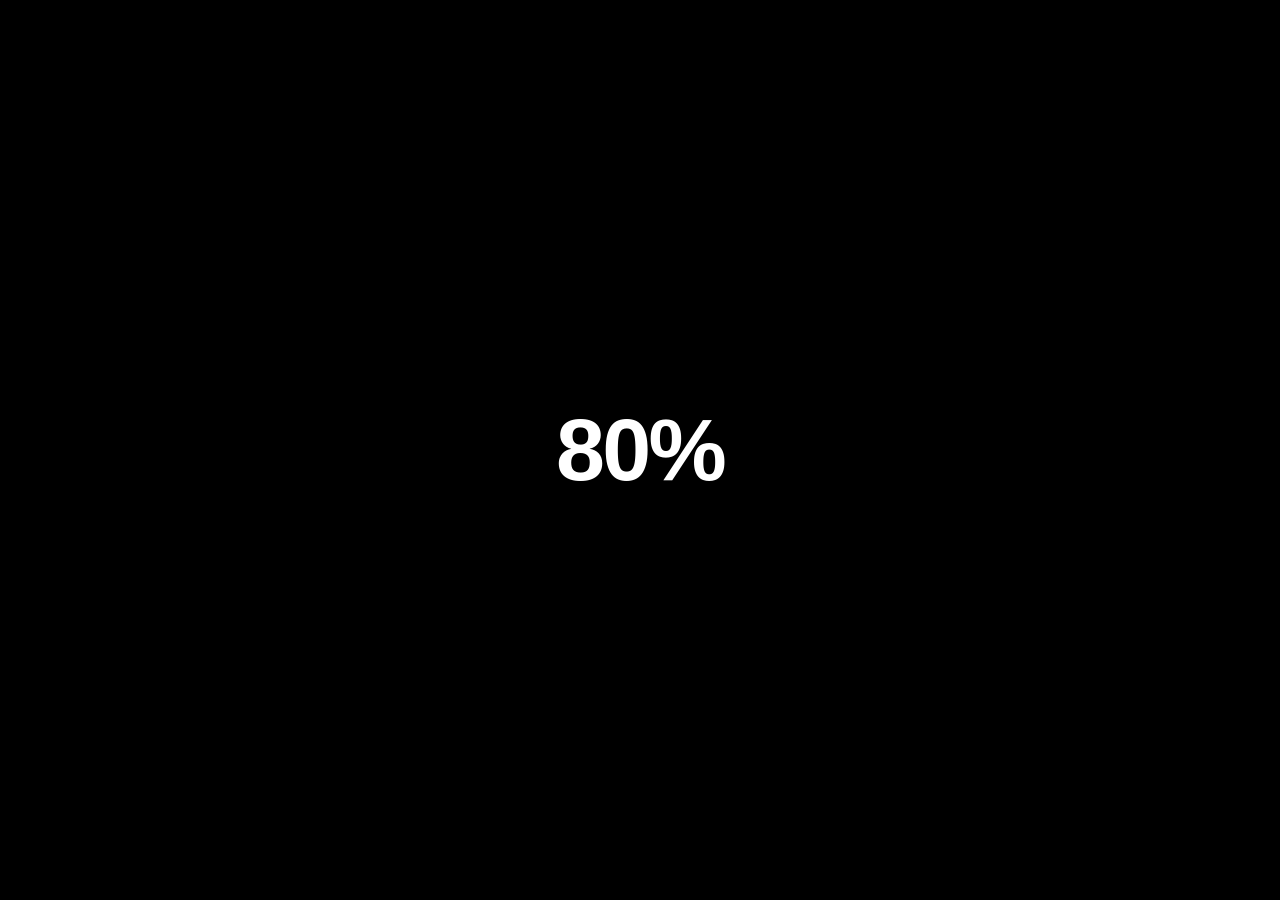
<file: index.html>
<!DOCTYPE html>
<html lang="it">
<head>
    <meta charset="UTF-8">
    <meta name="viewport" content="width=device-width, initial-scale=1.0">
    <!-- Sicurezza: CSP (niente script esterni, embed solo YouTube), referrer minimale, scudo anti-clickjacking -->
    <meta http-equiv="Content-Security-Policy" content="default-src 'self'; script-src 'self'; style-src 'self' 'unsafe-inline'; img-src 'self' https://i.ytimg.com data:; media-src 'self'; frame-src https://www.youtube.com https://www.youtube-nocookie.com; connect-src 'self'; object-src 'none'; base-uri 'self'; form-action 'none'; upgrade-insecure-requests">
    <meta name="referrer" content="strict-origin-when-cross-origin">
    <script src="assets/guard.js"></script>

    <title>Valerio Francini — Regista (+o-) · Music video e cortometraggi, Roma</title>
    <meta name="description" content="Valerio Francini, regista e sceneggiatore indipendente di Roma. Music video e cortometraggi in pellicola 16mm e Super8. MASKARA: Best Rock Video agli Europe Music Video Awards 2025.">
    <meta name="robots" content="index, follow, max-image-preview:large, max-snippet:-1">
    <link rel="canonical" href="https://valeriofrancini.it/">
    <meta name="author" content="Valerio Francini">
    <meta name="google-site-verification" content="8TPu9gg0Bu6zsrIQKWYkJ2bd86e3E5L8zh_U75htkX8">

    <!-- Open Graph / Social -->
    <meta property="og:type" content="website">
    <meta property="og:url" content="https://valeriofrancini.it/">
    <meta property="og:site_name" content="Valerio Francini">
    <meta property="og:locale" content="it_IT">
    <meta property="og:title" content="Valerio Francini — Regista (+o-)">
    <meta property="og:description" content="Music video e cortometraggi in 16mm e Super8. Best Rock Video, Europe Music Video Awards 2025. Roma.">
    <meta property="og:image" content="https://valeriofrancini.it/images/ValerioFrancini/ValerioFrancini_PP.jpg">
    <meta name="twitter:card" content="summary_large_image">
    <meta name="twitter:title" content="Valerio Francini — Regista (+o-)">
    <meta name="twitter:description" content="Music video e cortometraggi in 16mm e Super8. Roma.">
    <meta name="twitter:image" content="https://valeriofrancini.it/images/ValerioFrancini/ValerioFrancini_PP.jpg">

    <link rel="icon" href="images/favicon-upsidedown.png" type="image/png">
    <link rel="stylesheet" href="assets/map.css?v=20261111">

    <!-- Dati strutturati per motori di ricerca e AI -->
    <script type="application/ld+json">
    {
      "@context": "https://schema.org",
      "@graph": [
        {
          "@type": "WebSite",
          "@id": "https://valeriofrancini.it/#website",
          "url": "https://valeriofrancini.it/",
          "name": "Valerio Francini",
          "inLanguage": ["it", "en"],
          "about": { "@id": "https://valeriofrancini.it/#person" }
        },
        {
          "@type": "Person",
          "@id": "https://valeriofrancini.it/#person",
          "name": "Valerio Francini",
          "url": "https://valeriofrancini.it/",
          "mainEntityOfPage": "https://valeriofrancini.it/chi-sono/",
          "image": "https://valeriofrancini.it/images/ValerioFrancini/ValerioFrancini_PP.jpg",
          "jobTitle": ["Regista", "Sceneggiatore", "Film Director", "Screenwriter"],
          "description": "Regista e sceneggiatore indipendente romano, voce del cinema underground italiano. Scrive e dirige music video e cortometraggi, spesso girati in pellicola 16mm e Super8. Independent underground filmmaker based in Rome, Italy.",
          "homeLocation": { "@type": "Place", "name": "Roma, Italia" },
          "nationality": { "@type": "Country", "name": "Italia" },
          "knowsAbout": [
            "Cinema indipendente",
            "Cinema underground",
            "Independent filmmaking",
            "Music video",
            "Cortometraggi",
            "Short films",
            "Pellicola 16mm",
            "Super8",
            "Fotografia analogica",
            "Sceneggiatura",
            "Filosofia"
          ],
          "award": [
            "Best Rock Video — Europe Music Video Awards 2025 (MASKARA)",
            "Official Selection — Toronto International Music Video Festival 2025",
            "Nomination — Best Music Video, Prisma Awards (MASKARA)",
            "Official Selection — Tokyo International Short Film Festival 2025",
            "Official Selection — Roma Short Film Festival 2025",
            "Fuoricampo Cinema Giovane FilmFest 2017"
          ],
          "sameAs": [
            "https://www.imdb.com/name/nm18378315/",
            "https://instagram.com/vxly.ps",
            "https://www.vogue.com/photovogue/photographers/254090",
            "https://we.directory/valeriofrancini"
          ],
          "email": "mailto:vxly.ps@gmail.com"
        },
        {
          "@type": "VideoObject",
          "@id": "https://valeriofrancini.it/#maskara",
          "name": "MASKARA — Ycon Ydol",
          "description": "Music video girato interamente in pellicola 16mm e Super8. Best Rock Video agli Europe Music Video Awards 2025. Regia di Valerio Francini e Davide Paganelli.",
          "genre": "Music video",
          "inLanguage": "it",
          "uploadDate": "2024-09-23",
          "thumbnailUrl": "https://i.ytimg.com/vi/Jr6r6PKVDSw/hqdefault.jpg",
          "contentUrl": "https://www.youtube.com/watch?v=Jr6r6PKVDSw",
          "embedUrl": "https://www.youtube.com/embed/Jr6r6PKVDSw",
          "sameAs": "https://www.imdb.com/it/title/tt41511262/",
          "director": [
            { "@id": "https://valeriofrancini.it/#person" },
            { "@type": "Person", "name": "Davide Paganelli" }
          ]
        },
        {
          "@type": "VideoObject",
          "@id": "https://valeriofrancini.it/#scatola-rossa",
          "name": "SCATOLA ROSSA",
          "description": "Music video (2019). Regia di Valerio Francini, Gabriella Ripamonti e Davide Paganelli.",
          "genre": "Music video",
          "inLanguage": "it",
          "dateCreated": "2019",
          "uploadDate": "2025-11-11",
          "thumbnailUrl": "https://i.ytimg.com/vi/hdT2mZ8Vq8o/hqdefault.jpg",
          "contentUrl": "https://www.youtube.com/watch?v=hdT2mZ8Vq8o",
          "embedUrl": "https://www.youtube.com/embed/hdT2mZ8Vq8o",
          "director": [
            { "@id": "https://valeriofrancini.it/#person" },
            { "@type": "Person", "name": "Gabriella Ripamonti" },
            { "@type": "Person", "name": "Davide Paganelli" }
          ]
        },
        {
          "@type": "VideoObject",
          "@id": "https://valeriofrancini.it/#verra-la-morte",
          "name": "VERRÀ LA MORTE",
          "description": "Experimental short film. Regia di Valerio Francini e Davide Paganelli.",
          "genre": "Experimental short film",
          "inLanguage": "it",
          "uploadDate": "2023-10-17",
          "thumbnailUrl": "https://i.ytimg.com/vi/Oc6n8Mp8Mww/hqdefault.jpg",
          "contentUrl": "https://www.youtube.com/watch?v=Oc6n8Mp8Mww",
          "embedUrl": "https://www.youtube.com/embed/Oc6n8Mp8Mww",
          "director": [
            { "@id": "https://valeriofrancini.it/#person" },
            { "@type": "Person", "name": "Davide Paganelli" }
          ]
        },
        {
          "@type": "VideoObject",
          "@id": "https://valeriofrancini.it/#sei-solo",
          "name": "SEI SOLO",
          "description": "Cortometraggio (2019) scritto e diretto da Valerio Francini.",
          "genre": "Short film",
          "inLanguage": "it",
          "dateCreated": "2019",
          "uploadDate": "2025-11-11",
          "thumbnailUrl": "https://i.ytimg.com/vi/-MMFzP4GWtA/hqdefault.jpg",
          "contentUrl": "https://www.youtube.com/watch?v=-MMFzP4GWtA",
          "embedUrl": "https://www.youtube.com/embed/-MMFzP4GWtA",
          "director": { "@id": "https://valeriofrancini.it/#person" }
        }
      ]
    }
    </script>
</head>
<body class="home">

<!-- Velo nero statico: dipinto dal primissimo istante (parte dell'HTML,
     non serve aspettare nessuno script), così su connessioni lente non si
     vede mai il sito in anteprima prima dell'intro. intro.js lo riusa per
     l'animazione; se l'intro è già stata vista o intro.js non arriva mai,
     viene tolto subito da assets/boot.js (esterno: la CSP blocca gli
     script inline). -->
<div id="vf-boot" style="position:fixed;inset:0;z-index:999999;background:#000;"></div>
<script src="assets/boot.js?v=20261111" data-intro="always"></script>

<canvas id="bg"></canvas>

<a id="dvd-link" href="chi-sono/">
    <img id="dvd-image" src="images/ValerioFrancini/VF.png" alt="Valerio Francini">
</a>

<main id="map">
<h1 class="sr">Valerio Francini &mdash; regista e sceneggiatore indipendente, Roma</h1>
<div class="node toggle" id="n-root">/ valerio francini</div>
<div id="sub">// regista (+o-)</div>

<a class="node" id="n-about" href="chi-sono/">/ about</a>
<div class="node toggle" id="n-video">/ video</div>
<a class="node" id="n-photo" href="photo/">/ foto</a>
<div class="node toggle" id="n-awards">/ awards</div>
<div class="node toggle" id="n-contacts">/ contacts</div>

<a class="node kid vkid" id="n-maskara" href="maskara/">/ maskara</a>
<a class="node kid vkid" id="n-scatola" href="scatola-rossa/">/ scatola rossa</a>
<a class="node kid vkid" id="n-verra" href="verra-la-morte/">/ verr&agrave; la morte</a>
<a class="node kid vkid" id="n-seisolo" href="sei-solo/">/ sei solo</a>

<a class="node kid award" id="p-emva" href="https://www.emusicawards.eu/blogall/winners-of-season-20/" target="_blank" rel="noopener">
    <img src="images/laurel/emva-2025.png" alt=""> emva 2025 &mdash; best rock video</a>
<a class="node kid award" id="p-timvf" href="https://www.imdb.com/it/event/ev0039635/2025/1/" target="_blank" rel="noopener">
    <img src="images/laurel/timvf-2025.png" alt=""> toronto imvf 2025</a>
<span class="node kid award" id="p-prisma">
    <img src="images/laurel/prisma-awards.png" alt=""> prisma awards &mdash; best music video</span>
<a class="node kid award" id="p-tisff" href="https://www.tokyoshortfilmfest.com/post/maskara-yconydol-valerio-francini-davide-paganelli" target="_blank" rel="noopener">
    <img src="images/laurel/tisff-2025.png" alt=""> tokyo isff 2025</a>
<span class="node kid award" id="p-roma">
    <img src="images/laurel/roma-sff-2025.png" alt=""> roma sff 2025</span>
<a class="node kid award" id="p-fuori" href="https://www.fuoricampofilmfest.com/news" target="_blank" rel="noopener">
    <img src="images/laurel/FuoricampoFilmFest_ValerioFrancini.png" alt=""> fuoricampo 2017</a>

<a class="node kid ckid" id="c-email" href="mailto:vxly.ps@gmail.com">/ text me</a>
<a class="node kid ckid" id="c-ig" href="https://instagram.com/vxly.ps" target="_blank" rel="noopener">/ instagram</a>
</main>

<footer class="site-footer">/ &copy;2026 valeriofrancini.it ⭐️🧑🏼‍💻🦈 &mdash; roma &mdash; website inspired by the crazy mind of <a href="https://caroljpeg.github.io/Andrea_Martinelli/" target="_blank" rel="noopener">andrea martinelli</a></footer>

<noscript>
  <div style="position:relative; z-index:5; padding:12vh 10vw; background:#fff; color:#E30613;">
    <p>Valerio Francini &egrave; un regista e sceneggiatore indipendente romano. Gira in pellicola: 16mm e Super8.</p>
    <ul>
      <li><a href="chi-sono/">/ about</a></li>
      <li><a href="maskara/">/ maskara &mdash; music video, 16mm + super8</a></li>
      <li><a href="scatola-rossa/">/ scatola rossa &mdash; music video</a></li>
      <li><a href="verra-la-morte/">/ verr&agrave; la morte &mdash; experimental short</a></li>
      <li><a href="sei-solo/">/ sei solo &mdash; cortometraggio</a></li>
      <li><a href="photo/">/ foto</a></li>
      <li><a href="mailto:vxly.ps@gmail.com">/ text me</a></li>
      <li><a href="https://instagram.com/vxly.ps">/ instagram</a></li>
      <li><a href="https://www.imdb.com/name/nm18378315/">/ imdb</a></li>
    </ul>
  </div>
</noscript>

<script src="assets/intro.js?v=20261111"></script>
<script src="assets/script.js"></script>
<script src="assets/map.js"></script>
</body>
</html>
</file>
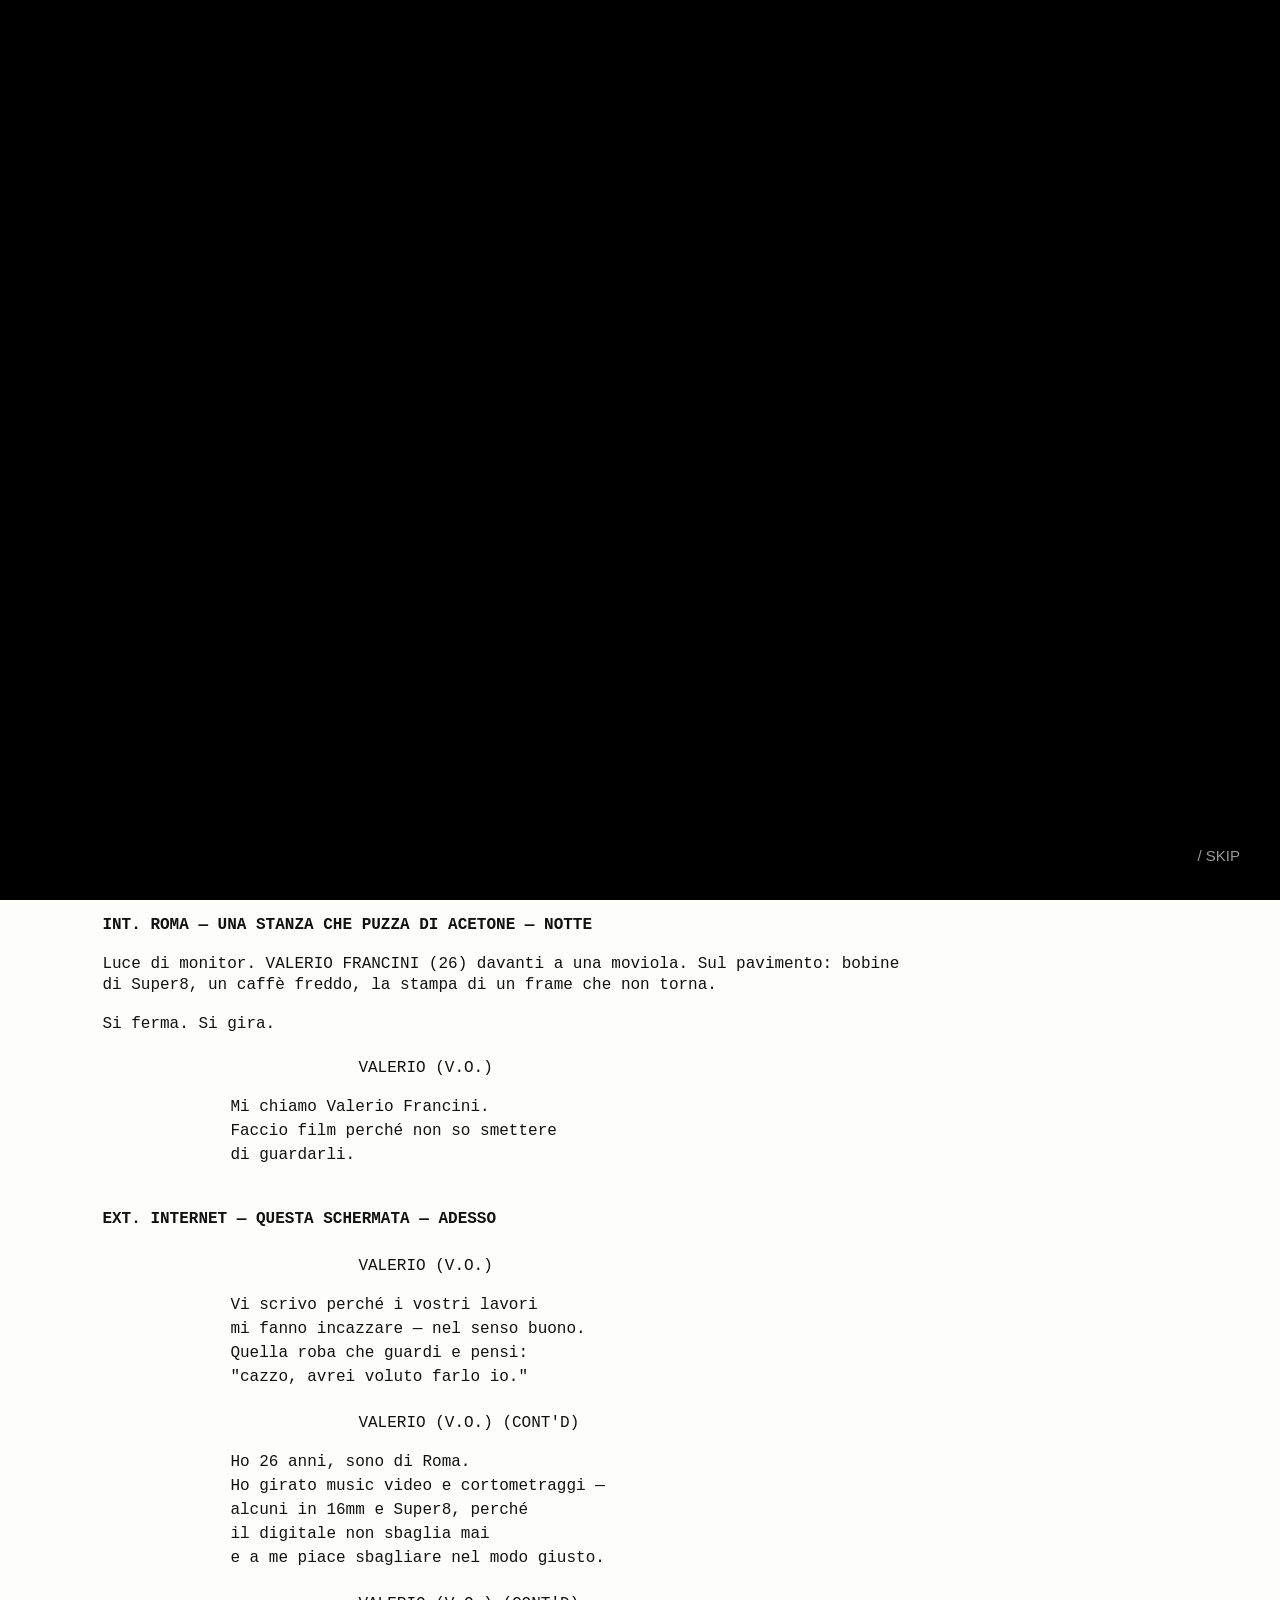
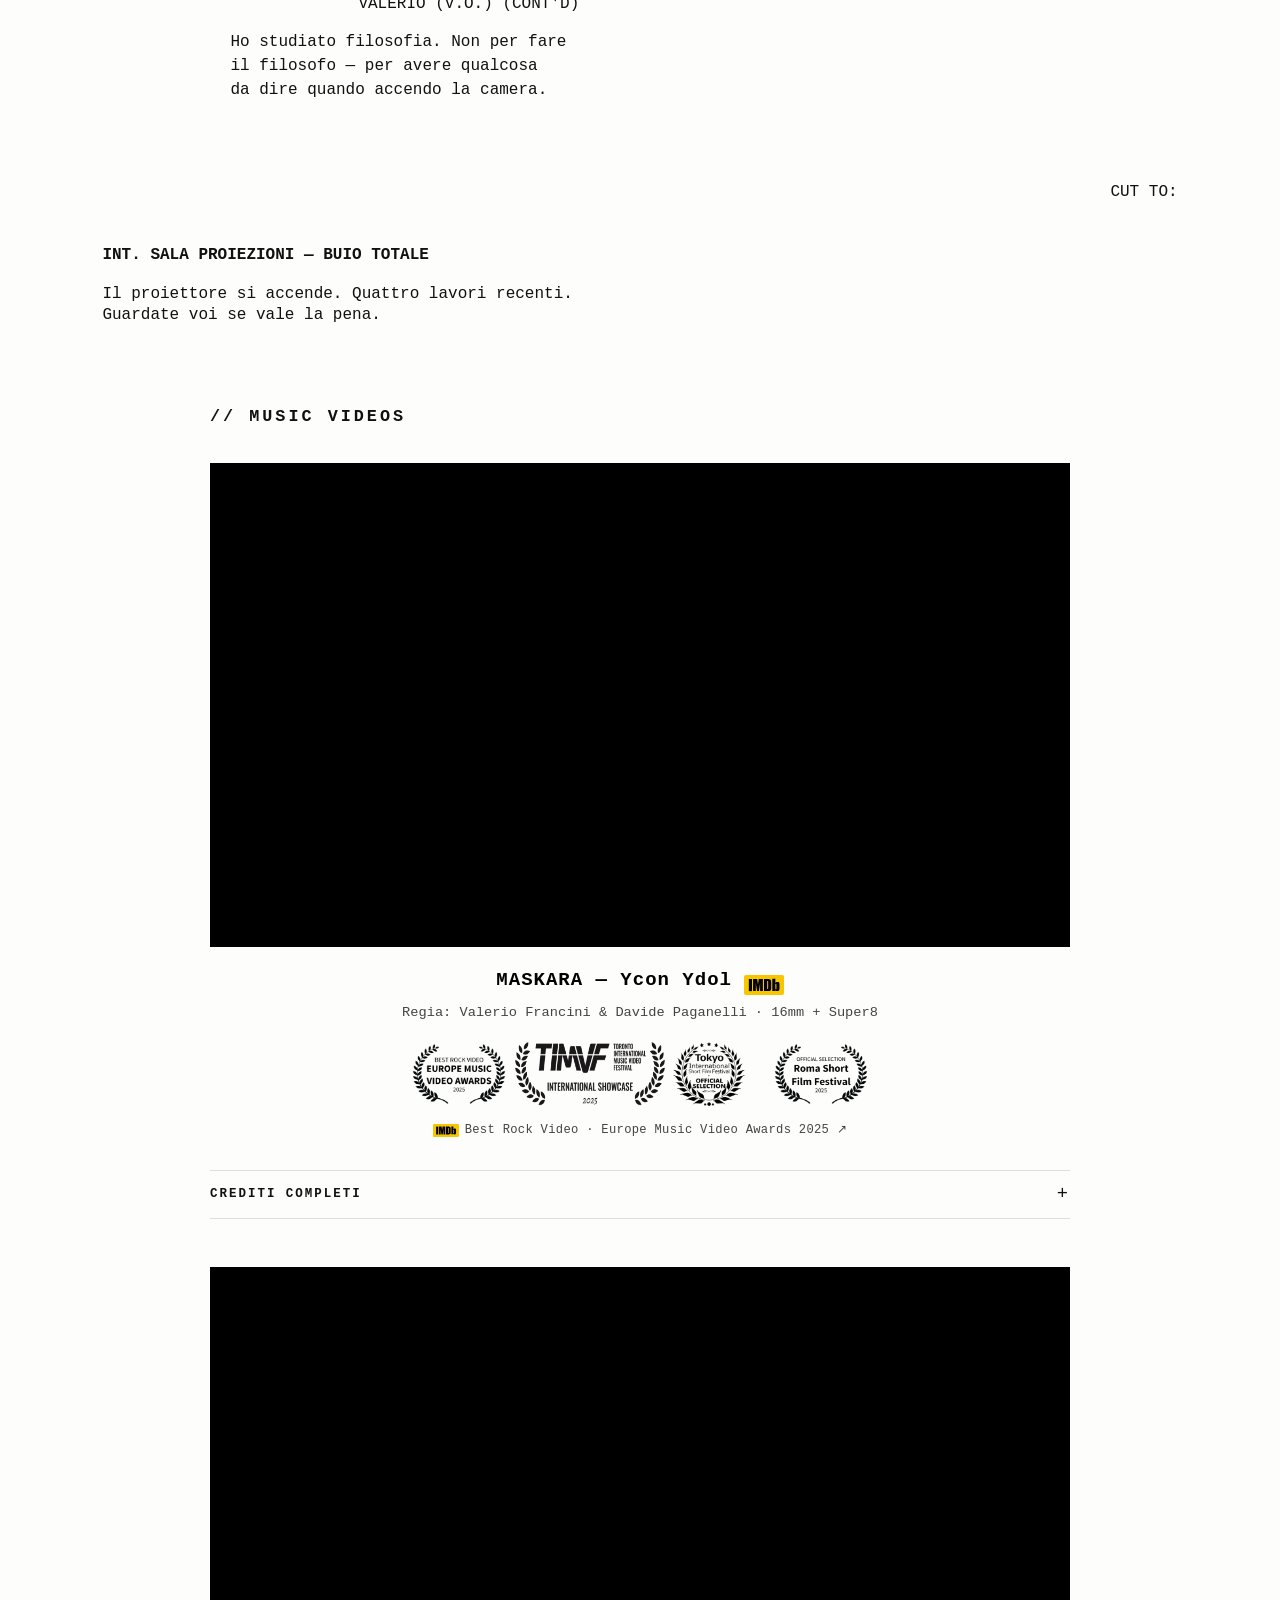
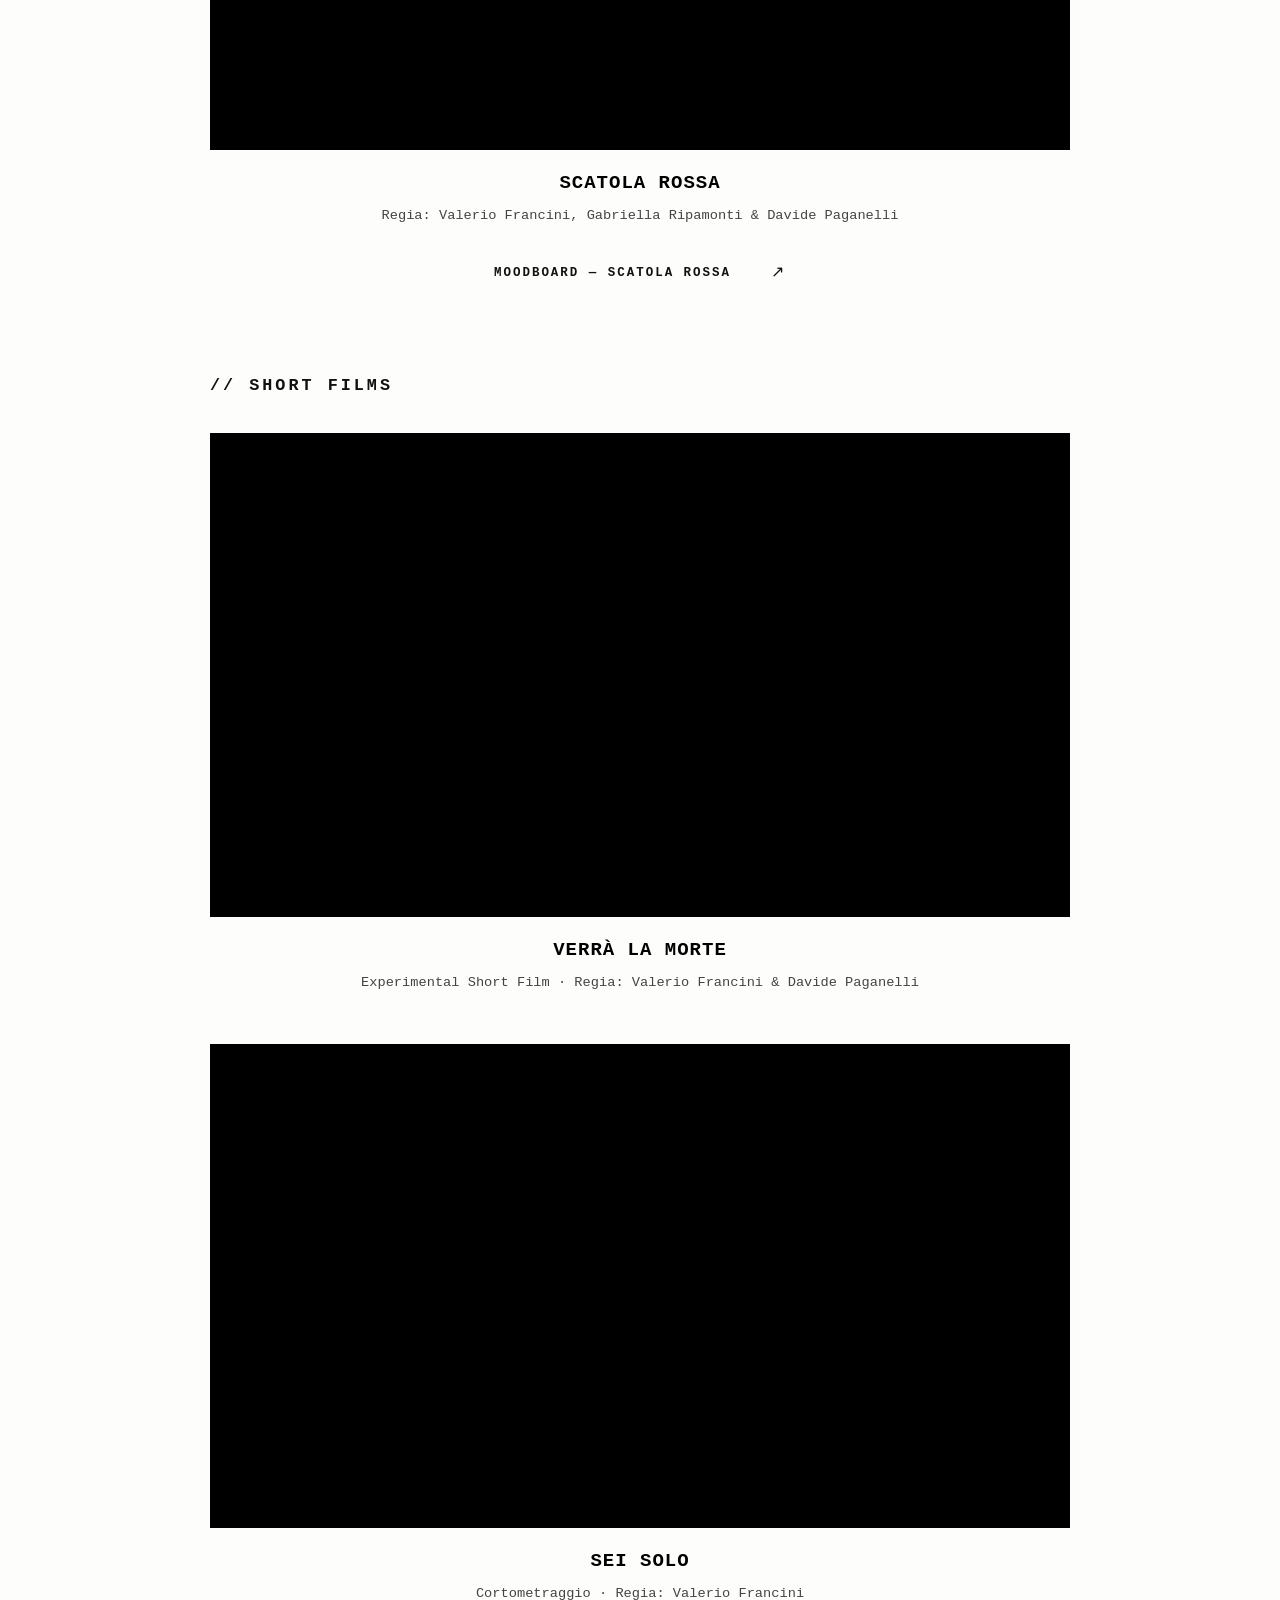
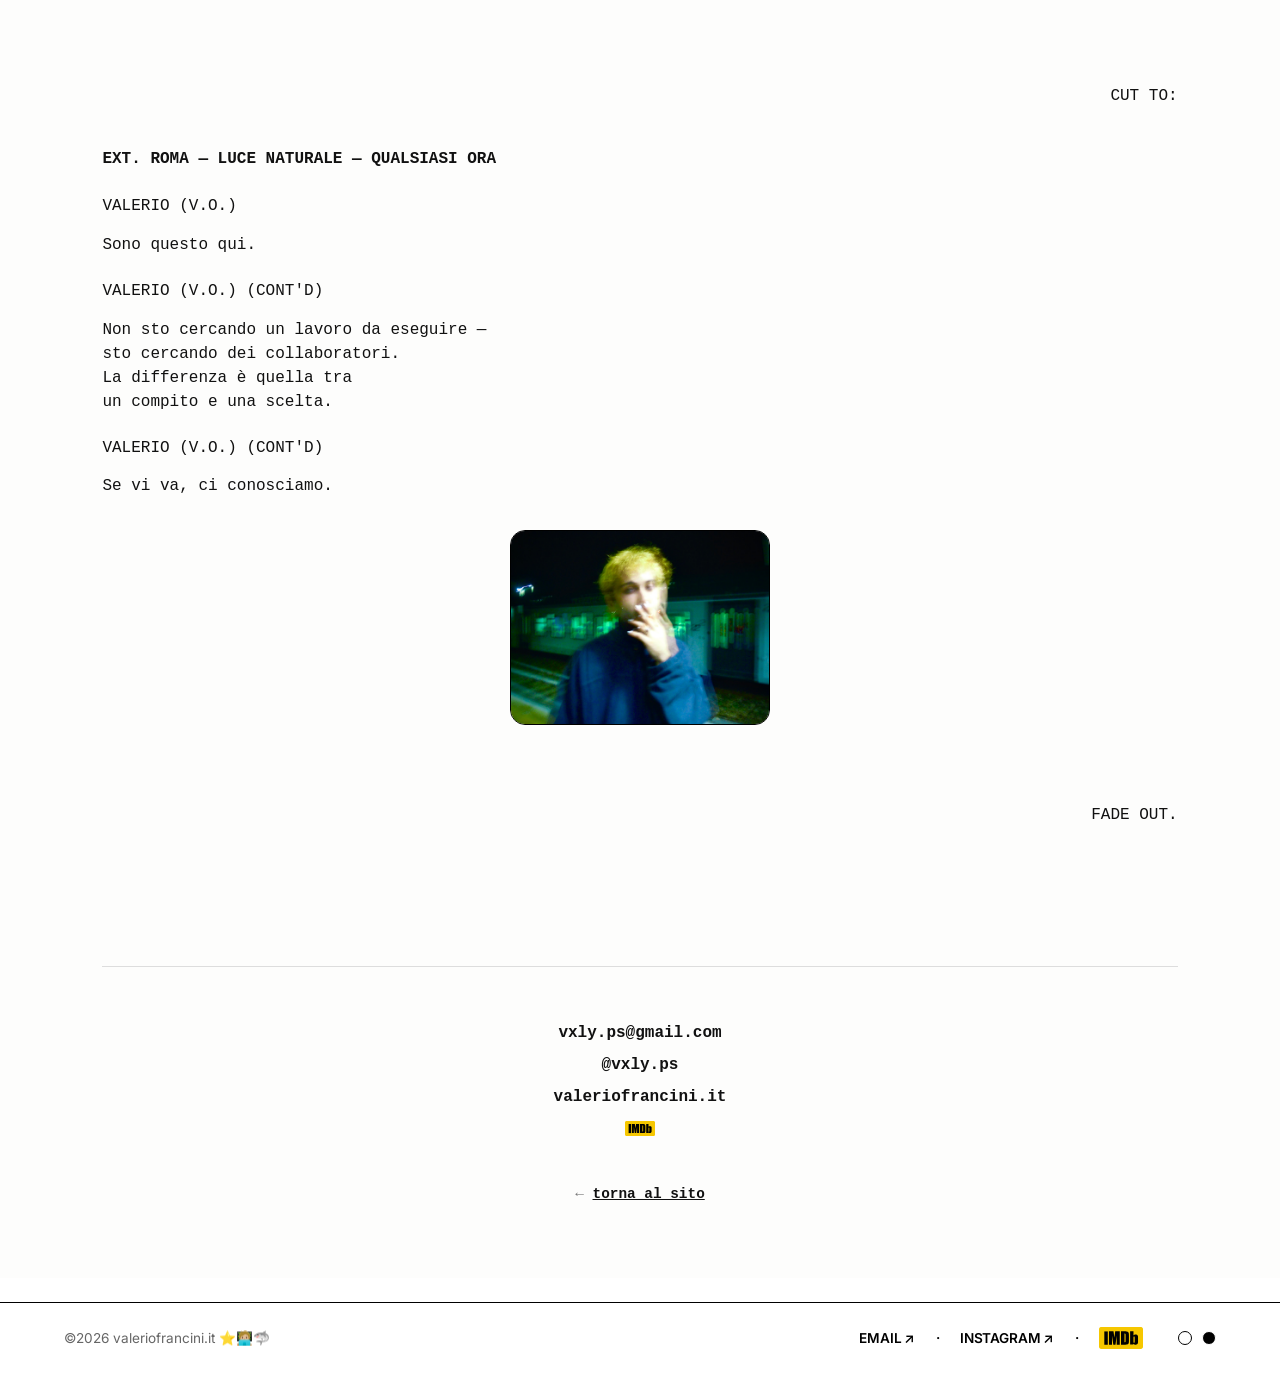
<file: candidatura-borotalco/index.html>
<!DOCTYPE html>
<html lang="it">
<head>
  <meta charset="UTF-8">
  <meta name="viewport" content="width=device-width, initial-scale=1.0">
  <title>Candidatura — Valerio Francini × Borotalco TV</title>
  <meta name="robots" content="noindex, nofollow">
  <meta name="description" content="Una candidatura in formato sceneggiatura. Valerio Francini — regista (+o-), Roma.">
  <meta name="author" content="Valerio Francini">

  <!-- Open Graph / anteprima link -->
  <meta property="og:type" content="website">
  <meta property="og:url" content="https://valeriofrancini.it/candidatura-borotalco/">
  <meta property="og:title" content="Candidatura — Valerio Francini × Borotalco TV">
  <meta property="og:description" content="Una candidatura in formato sceneggiatura. FADE IN:">
  <meta property="og:image" content="https://valeriofrancini.it/images/ValerioFrancini/ValerioFrancini_PP.jpg">
  <meta name="twitter:card" content="summary_large_image">
  <link rel="icon" href="../images/Favicon_Emoji_VF.png" type="image/png">

  <link rel="preconnect" href="https://fonts.googleapis.com">
  <link rel="preconnect" href="https://fonts.gstatic.com" crossorigin>
  <link href="https://fonts.googleapis.com/css2?family=Inter:wght@300;400;500;600;700;800&family=Roboto+Mono:wght@700&display=swap" rel="stylesheet">

  <link rel="stylesheet" href="../assets/style.css">

  <style>
    /* Questa pagina scrolla liberamente */
    body { overflow: auto !important; }

    .portfolio-fullwidth-vf {
      height: auto !important;
      min-height: 100dvh !important;
      overflow: visible !important;
    }

    .portfolio-container-vf {
      height: auto !important;
      min-height: 100dvh !important;
      overflow: visible !important;
      /* Rimuoviamo i padding laterali: il copione gestisce i propri margini */
      padding-left: 0 !important;
      padding-right: 0 !important;
    }

    /* Rimettiamo il padding orizzontale solo su header e footer */
    .portfolio-header-vf,
    .portfolio-footer-vf {
      padding-left: 5vw;
      padding-right: 5vw;
    }

    /* Sticky header + allineamento centrato verticalmente */
    .portfolio-header-vf {
      position: sticky;
      top: 0;
      z-index: 100;
      background: var(--bg-color);
      align-items: center !important;
      padding-top: 0.6rem !important;
      padding-bottom: 0.6rem !important;
    }
    /* Rimuovi padding-top extra sul nav quando è centrato */
    .portfolio-header-vf .portfolio-nav-vf {
      padding-top: 0 !important;
    }

    /* =============================================
       BLOCCO COPIONE — sempre bianco carta, mai dark
       ============================================= */
    .screenplay-wrap {
      background: #fdfdfc;
      color: #111;
      font-family: 'Courier New', Courier, monospace;
      font-size: 16px;
      line-height: 1.3;
      overflow-x: hidden;
      margin: 1.5rem 0;
    }

    /* Selezione in stile copione */
    .screenplay-wrap ::selection {
      background: #111;
      color: #fff;
    }

    .screenplay-page {
      width: 100%;
      padding: 60px 8vw;
      position: relative;
    }

    /* --- Cover --- */
    .s-header-top {
      display: flex;
      justify-content: space-between;
      align-items: flex-start;
      margin-bottom: 12vh;
      font-style: italic;
      color: #555;
    }

    .s-title-block {
      text-align: center;
      margin-bottom: 20vh;
    }
    .s-title {
      text-transform: uppercase;
      letter-spacing: 2px;
      margin-bottom: 30px;
      text-decoration: underline;
      text-underline-offset: 4px;
      font-size: 1em;
      font-weight: 600;
    }
    .s-byline { margin-bottom: 6px; }
    .s-author { letter-spacing: 1px; margin-bottom: 30px; }
    .s-copyright {
      text-align: center;
      font-size: 0.72em;
      color: #666;
      font-style: italic;
      margin-top: -4px;
      margin-bottom: 22px;
      letter-spacing: 0.5px;
    }
    .s-submitted {
      color: #555;
      margin-top: 14px;
      display: flex;
      align-items: center;
      justify-content: center;
      gap: 10px;
    }
    .s-submitted-logo {
      display: block;
      height: 20px;
      width: auto;
      /* Bianco → nero per il copione a sfondo chiaro */
      filter: invert(1);
      opacity: 0.8;
    }

    .s-meta-bottom {
      display: flex;
      justify-content: space-between;
      align-items: flex-end;
      margin-bottom: 130px;
    }
    .s-meta-right { text-align: right; }
    .s-meta-right del {
      text-decoration: line-through;
      text-decoration-thickness: 1px;
    }

    /* --- Corpo script --- */
    .s-body { padding-bottom: 80px; }

    .s-transition-in {
      text-align: left;
      text-transform: uppercase;
      margin-bottom: 50px;
    }
    .s-transition-out {
      text-align: right;
      text-transform: uppercase;
      margin-top: 80px;
      margin-bottom: 30px;
    }

    .s-slug-wrap {
      margin-top: 40px;
      margin-bottom: 16px;
    }
    .s-slug {
      text-transform: uppercase;
      font-weight: bold;
      display: inline-block;
      padding: 2px 6px;
      margin-left: -6px;
    }
    .s-slug:hover {
      background-color: #111;
      color: #fdfdfc;
    }

    .s-action {
      margin-bottom: 18px;
      max-width: 800px;
      text-align: left;
    }

    .s-character {
      text-transform: uppercase;
      margin-top: 24px;
      margin-bottom: 0;
      margin-left: clamp(100px, 20vw, 350px);
    }
    .s-paren {
      margin-left: clamp(80px, 15vw, 250px);
      margin-bottom: 0;
    }
    .s-dialogue {
      margin-left: clamp(50px, 10vw, 150px);
      max-width: 600px;
      margin-bottom: 8px;
      line-height: 1.5;
    }

    /* --- IMDb badge nel copione --- */
    .s-imdb-badge {
      display: inline-flex;
      align-items: center;
      margin-top: 10px;
      text-decoration: none;
    }
    .s-imdb-logo {
      height: 20px;
      width: auto;
      filter: none;
      vertical-align: middle;
      transition: opacity 0.3s;
    }
    .s-imdb-badge:hover .s-imdb-logo { opacity: 0.75; }
    .s-imdb-contact { height: 15px; }

    /* --- Crediti completi (details/summary) --- */
    .s-full-credits {
      margin-top: 22px;
      padding-top: 14px;
      border-top: 1px solid #ddd;
      border-bottom: 1px solid #ddd;
      padding-bottom: 14px;
      max-width: 860px;
      text-align: left; /* override parent centering */
    }
    .s-full-credits summary {
      display: flex;
      align-items: center;
      justify-content: space-between;
      text-transform: uppercase;
      font-weight: 700;
      color: #111;
      font-size: 0.78em;
      letter-spacing: 2px;
      cursor: pointer;
      user-select: none;
      list-style: none;
      margin-bottom: 0;
      transition: opacity 0.2s;
    }
    .s-full-credits summary:hover { opacity: 0.55; }
    .s-full-credits summary::after {
      content: '+';
      font-size: 1.5em;
      font-weight: 400;
      line-height: 1;
      transition: transform 0.25s;
    }
    .s-full-credits[open] summary::after { transform: rotate(45deg); }
    .s-full-credits summary::-webkit-details-marker { display: none; }
    .s-full-credits[open] summary { margin-bottom: 18px; }
    .s-credits-table {
      font-size: 0.78em;
      color: #444;
      line-height: 1.9;
      columns: 2;
      column-gap: 40px;
    }
    .s-credits-section {
      break-inside: avoid;
      margin-bottom: 12px;
    }
    .s-credits-section-title {
      text-transform: uppercase;
      font-weight: bold;
      color: #111;
      letter-spacing: 0.5px;
      font-size: 0.9em;
      border-bottom: 1px solid #ddd;
      margin-bottom: 4px;
      padding-bottom: 2px;
    }
    .s-credits-row {
      display: flex;
      gap: 8px;
    }
    .s-credits-role {
      color: #555;
      flex-shrink: 0;
      min-width: 120px;
    }
    .s-credits-name { color: #222; }
    @media(max-width: 700px) {
      .s-credits-table { columns: 1; }
      .s-credits-role { min-width: 90px; }
    }

    /* --- Separatori di sezione --- */
    .s-video-label {
      font-style: normal;
      color: #111;
      text-transform: uppercase;
      font-weight: 700;
      font-size: 1.05em;
      letter-spacing: 3px;
      text-align: left;
      max-width: 860px;
      margin: 80px auto 36px;
    }
    .s-video-item {
      margin: 0 auto 48px;
      max-width: 860px;
    }
    .s-video-wrapper {
      aspect-ratio: 16/9;
      background: #000;
      width: 100%;
    }
    .s-video-wrapper iframe {
      width: 100%;
      height: 100%;
      border: none;
      display: block;
    }
    .s-video-meta {
      font-size: 0.95em;
      color: #111;
      margin-top: 16px;
      line-height: 1.8;
      text-align: center;
    }
    .s-video-title-row {
      display: inline-flex;
      align-items: center;
      gap: 12px;
    }
    .s-video-meta strong {
      color: #000;
      display: block;
      font-size: 1.25em;
      letter-spacing: 1px;
    }
    .s-video-meta .s-credits-list {
      display: block;
      margin-top: 4px;
      color: #444;
      font-size: 0.9em;
    }

    /* --- Awards display --- */
    .s-awards-row {
      display: flex;
      gap: 28px;
      align-items: flex-start;
      justify-content: center;
      margin-top: 16px;
      flex-wrap: wrap;
    }
    .s-award-item {
      display: flex;
      flex-direction: column;
      align-items: center;
      gap: 8px;
      text-decoration: none;
      transition: opacity 0.3s;
      max-width: 110px;
      text-align: center;
    }
    .s-award-item:hover { opacity: 0.6; }
    .s-award-img {
      height: 64px;
      width: auto;
      max-width: 150px;
      filter: none; /* laurel nere su sfondo bianco — già leggibili */
    }
    .s-imdb-event-row {
      margin-top: 14px;
      text-align: center;
    }
    .s-imdb-event-link {
      display: inline-flex;
      align-items: center;
      gap: 6px;
      text-decoration: none;
      color: #444;
      font-size: 0.8em;
      letter-spacing: 0.3px;
      transition: opacity 0.3s;
    }
    .s-imdb-event-link:hover { opacity: 0.6; }

    /* --- About nel copione --- */
    .s-about-text .s-character,
    .s-about-text .s-paren,
    .s-about-text .s-dialogue {
      margin-left: 0;
      max-width: 100%;
    }

    /* --- Foto centrata sotto dialogo --- */
    .s-about-photo-center {
      text-align: center;
      margin: 32px auto 10px;
      max-width: 260px;
    }
    .s-about-photo-center img {
      width: 100%;
      aspect-ratio: 4/3;
      object-fit: cover;
      display: block;
      margin: 0 auto;
      border-radius: 15px;
      border: 1px solid var(--border-color);
    }

    /* --- Moodboard button --- */
    .s-moodboard-btn-wrap {
      margin-top: 22px;
      text-align: center;
    }
    .s-moodboard-btn {
      display: inline-flex;
      align-items: center;
      justify-content: space-between;
      gap: 40px;
      min-width: 260px;
      padding: 12px 18px;
      color: #111;
      text-decoration: none !important;
      font-family: 'Courier New', Courier, monospace;
      font-size: 0.78em;
      font-weight: 700;
      letter-spacing: 2px;
      text-transform: uppercase;
      transition: background 0.18s, color 0.18s;
    }
    .s-moodboard-btn::after { content: '↗'; font-size: 1.25em; font-weight: 400; }
    .s-moodboard-btn:hover {
      background: #111;
      color: #fdfdfc;
    }

    /* --- Fine / contatti --- */
    .s-end {
      border-top: 1px solid #ddd;
      padding-top: 50px;
      margin-top: 30px;
    }
    .s-the-end {
      text-align: center;
      text-transform: uppercase;
      letter-spacing: 3px;
      margin-bottom: 60px;
    }
    .s-contacts-final {
      text-align: center;
      color: #333;
      line-height: 2;
      margin-bottom: 40px;
    }
    .s-contacts-final a {
      color: #111;
      text-decoration: none;
      font-weight: bold;
    }
    .s-contacts-final a:hover { text-decoration: underline; }
    .s-back {
      text-align: center;
      font-style: italic;
      color: #777;
      font-size: 0.9em;
      margin-top: 30px;
    }
    .s-back a {
      color: #111;
      font-style: normal;
      font-weight: bold;
    }
    .s-back a:hover { text-decoration: underline; }

    /* --- Print: Cmd+P → copione impaginato come un vero script --- */
    .s-print-url { display: none; }
    @media print {
      .portfolio-header-vf,
      .portfolio-footer-vf,
      .s-back,
      #vf-intro-overlay { display: none !important; }
      body { background: #fff !important; overflow: visible !important; }
      .screenplay-wrap { margin: 0; font-size: 12pt; }
      .screenplay-page { padding: 0 0.5in; }
      .s-title-block { margin-bottom: 3in; }
      .s-meta-bottom { margin-bottom: 0; page-break-after: always; }
      /* i video non si stampano: al loro posto il link */
      .s-video-wrapper { display: none; }
      .s-print-url {
        display: block;
        text-align: center;
        font-size: 0.85em;
        color: #111;
        border: 1px solid #111;
        padding: 10px;
        margin-bottom: 8px;
      }
      .s-video-item { page-break-inside: avoid; }
      .s-full-credits, .s-imdb-badge { display: none; }
      .s-moodboard-btn::after { content: ' — valeriofrancini.it/images/scatola-rossa-moodboard.pdf'; font-size: 0.9em; }
      .s-about-photo-center { page-break-inside: avoid; }
    }

    /* --- Mobile --- */
    @media (max-width: 700px) {
      .screenplay-page { padding: 40px 6vw; }
      .s-header-top { flex-direction: column; gap: 6px; margin-bottom: 8vh; }
      .s-title-block { margin-bottom: 12vh; }
      .s-title { font-weight: 700; }
      .s-meta-bottom { flex-direction: column; gap: 20px; margin-bottom: 80px; }
      .s-meta-right { text-align: left; }
      /* Mobile: mantieni rientri screenplay ridotti ma presenti */
      .s-character { margin-left: 15vw; }
      .s-paren     { margin-left: 10vw; }
      .s-dialogue  { margin-left: 5vw; max-width: 90vw; }
      /* About text: dialoghi a sinistra senza rientri extra */
      .s-about-text .s-character,
      .s-about-text .s-paren,
      .s-about-text .s-dialogue { margin-left: 0; max-width: 100%; }
      .s-video-label { font-size: 0.9em; letter-spacing: 2px; margin: 56px auto 24px; }
      .s-video-meta strong { font-size: 1.1em; }
      .s-award-img { height: 52px; }
      .s-awards-row { gap: 18px; }
      .s-moodboard-btn { min-width: 0; width: 100%; box-sizing: border-box; gap: 16px; }
    }
  </style>
</head>
<body>

<!-- Velo nero statico: vedi assets/boot.js — evita che il sito appaia
     un istante prima dell'intro su connessioni lente. -->
<div id="vf-boot" style="position:fixed;inset:0;z-index:999999;background:#000;"></div>
<script src="../assets/boot.js?v=20261111"></script>

<div class="portfolio-fullwidth-vf">
  <div class="portfolio-container-vf">

    <!-- HEADER DEL SITO -->
    <header class="portfolio-header-vf">
      <div>
        <a href="../" class="header-title-link-vf">
          <h1 class="header-title-vf">Valerio Francini</h1>
        </a>
        <p class="header-subtitle-vf">// regista (+o-)</p>
      </div>
      <nav class="portfolio-nav-vf">
        <a href="../">Home</a>
        <a href="../chi-sono/">About</a>
        <a href="#" id="contact-trigger-vf">Contact</a>
      </nav>
    </header>

    <main>

      <!-- COPIONE -->
      <div class="screenplay-wrap">
        <div class="screenplay-page">

          <!-- COVER -->
          <div class="s-header-top">
            <em>Riservato a: Borotalco TV</em>
            <span>pag. 1.</span>
          </div>

          <div class="s-title-block">
            <div class="s-title">//CANDIDATURA</div>
            <div class="s-byline">Written and Directed by</div>
            <div class="s-author">Valerio Francini</div>
            <div class="s-submitted">
              submitted to:
              <a href="https://www.borotalco.tv/" target="_blank" rel="noopener">
                <img src="../images/logos/borotalco-white.svg" alt="Borotalco TV" class="s-submitted-logo">
              </a>
            </div>
          </div>

          <div class="s-meta-bottom">
            <div class="s-contact-info">
              <a href="mailto:vxly.ps@gmail.com" style="color:inherit;text-decoration:none;font-style:italic;">vxly.ps@gmail.com</a><br>
              <a href="https://instagram.com/vxly.ps" target="_blank" rel="noopener" style="color:inherit;text-decoration:none;font-style:italic;">@vxly.ps</a>
            </div>
            <div class="s-meta-right">
              Draft #17<br>
              <del>draft #07/06/1999</del><br>
              Roma, 2026
            </div>
          </div>

          <!-- CORPO -->
          <div class="s-body">

            <div class="s-transition-in">FADE IN:</div>

            <!-- SCENA 1 -->
            <div class="s-slug-wrap">
              <span class="s-slug">INT. ROMA — UNA STANZA CHE PUZZA DI ACETONE — NOTTE</span>
            </div>

            <p class="s-action">Luce di monitor. VALERIO FRANCINI (26) davanti a una moviola. Sul pavimento: bobine di Super8, un caffè freddo, la stampa di un frame che non torna.</p>
            <p class="s-action">Si ferma. Si gira.</p>

            <p class="s-character">VALERIO (V.O.)</p>
            <p class="s-dialogue">Mi chiamo Valerio Francini.<br>Faccio film perché non so smettere<br>di guardarli.</p>

            <!-- SCENA 2 -->
            <div class="s-slug-wrap">
              <span class="s-slug">EXT. INTERNET — QUESTA SCHERMATA — ADESSO</span>
            </div>

            <p class="s-character">VALERIO (V.O.)</p>
            <p class="s-dialogue">Vi scrivo perché i vostri lavori<br>mi fanno incazzare — nel senso buono.<br>Quella roba che guardi e pensi:<br>"cazzo, avrei voluto farlo io."</p>

            <p class="s-character">VALERIO (V.O.) (CONT'D)</p>
            <p class="s-dialogue">Ho 26 anni, sono di Roma.<br>Ho girato music video e cortometraggi —<br>alcuni in 16mm e Super8, perché<br>il digitale non sbaglia mai<br>e a me piace sbagliare nel modo giusto.</p>

            <p class="s-character">VALERIO (V.O.) (CONT'D)</p>
            <p class="s-dialogue">Ho studiato filosofia. Non per fare<br>il filosofo — per avere qualcosa<br>da dire quando accendo la camera.</p>

            <div class="s-transition-out">CUT TO:</div>

            <!-- SCENA 3 -->
            <div class="s-slug-wrap">
              <span class="s-slug">INT. SALA PROIEZIONI — BUIO TOTALE</span>
            </div>

            <p class="s-action">Il proiettore si accende. Quattro lavori recenti.<br>Guardate voi se vale la pena.</p>

            <p class="s-video-label">// music videos</p>

            <div class="s-video-item">
              <div class="s-video-wrapper">
                <iframe src="https://www.youtube.com/embed/Jr6r6PKVDSw" title="MASKARA" allowfullscreen loading="lazy"></iframe>
              </div>
              <span class="s-print-url">▶ youtu.be/Jr6r6PKVDSw</span>
              <div class="s-video-meta">
                <span class="s-video-title-row">
                  <strong>MASKARA — Ycon Ydol</strong>
                  <a href="https://www.imdb.com/it/title/tt41511262/" target="_blank" rel="noopener" title="MASKARA su IMDb" class="s-imdb-badge">
                    <img src="../images/logos/imdb.svg" alt="IMDb" class="s-imdb-logo">
                  </a>
                </span>
                <span class="s-credits-list">
                  Regia: Valerio Francini &amp; Davide Paganelli · 16mm + Super8
                </span>
                <div class="s-awards-row">
                  <a href="https://www.emusicawards.eu/blogall/winners-of-season-20/" target="_blank" rel="noopener" class="s-award-item" title="Best Rock Video — Europe Music Video Awards 2025">
                    <img src="../images/laurel/emva-2025.png" alt="Europe Music Video Award" class="s-award-img">
                  </a>
                  <a href="https://www.imdb.com/it/event/ev0039635/2025/1/" target="_blank" rel="noopener" class="s-award-item" title="Toronto International Music Video Festival">
                    <img src="../images/laurel/timvf-2025.png" alt="TIMVF" class="s-award-img">
                  </a>
                  <a href="https://www.tokyoshortfilmfest.com/post/maskara-yconydol-valerio-francini-davide-paganelli" target="_blank" rel="noopener" class="s-award-item" title="Tokyo International Short Film Festival">
                    <img src="../images/laurel/tisff-2025.png" alt="TISFF" class="s-award-img">
                  </a>
                  <span class="s-award-item" title="Roma Short Film Festival">
                    <img src="../images/laurel/roma-sff-2025.png" alt="Roma Short Film Festival" class="s-award-img">
                  </span>
                </div>
                <div class="s-imdb-event-row">
                  <a href="https://www.imdb.com/it/event/ev0041088/2025/1/" target="_blank" rel="noopener" class="s-imdb-event-link" title="Europe Music Video Awards 2025 su IMDb">
                    <img src="../images/logos/imdb.svg" alt="IMDb" style="height:13px;width:auto;filter:none;vertical-align:middle;">
                    <span>Best Rock Video · Europe Music Video Awards 2025 ↗</span>
                  </a>
                </div>
              </div>
              <details class="s-full-credits">
                <summary>crediti completi</summary>
                <div class="s-credits-table">

                  <div class="s-credits-section">
                    <div class="s-credits-section-title">regia e sceneggiatura</div>
                    <div class="s-credits-row"><span class="s-credits-name">Davide Paganelli, Valerio Francini</span></div>
                    <div class="s-credits-row"><span class="s-credits-role">produzione</span><span class="s-credits-name">Malombra Films Ltd</span></div>
                  </div>

                  <div class="s-credits-section">
                    <div class="s-credits-section-title">cast</div>
                    <div class="s-credits-row"><span class="s-credits-role">Rox / Rose / Ress / Romy</span></div>
                    <div class="s-credits-row"><span class="s-credits-role">Poliziotto 1</span><span class="s-credits-name">Cristian Bedini</span></div>
                    <div class="s-credits-row"><span class="s-credits-role">Poliziotto 2</span><span class="s-credits-name">Darix Folco</span></div>
                    <div class="s-credits-row"><span class="s-credits-role">Ragazzo che sbratta</span><span class="s-credits-name">Rick Noah</span></div>
                  </div>

                  <div class="s-credits-section">
                    <div class="s-credits-section-title">produzione</div>
                    <div class="s-credits-row"><span class="s-credits-role">Produttori Esecutivi</span><span class="s-credits-name">Davide Paganelli, Valerio Francini</span></div>
                    <div class="s-credits-row"><span class="s-credits-role">Org. Produzione</span><span class="s-credits-name">Elia Ferroli</span></div>
                    <div class="s-credits-row"><span class="s-credits-role">Aiuto Regia</span><span class="s-credits-name">Gabriella Ripamonti</span></div>
                    <div class="s-credits-row"><span class="s-credits-role">Assistente Regia</span><span class="s-credits-name">Andrea Martinelli</span></div>
                    <div class="s-credits-row"><span class="s-credits-role">Assistente Prod.</span><span class="s-credits-name">Alessandro Stroscio</span></div>
                  </div>

                  <div class="s-credits-section">
                    <div class="s-credits-section-title">camera</div>
                    <div class="s-credits-row"><span class="s-credits-role">Cinematographer</span><span class="s-credits-name">Emanuela Licenziato</span></div>
                    <div class="s-credits-row"><span class="s-credits-role">Aiuto Operatrice</span><span class="s-credits-name">Niccolò Di Lallo</span></div>
                    <div class="s-credits-row"><span class="s-credits-role">Loader</span><span class="s-credits-name">Gabriele Tiddi</span></div>
                    <div class="s-credits-row"><span class="s-credits-role">Gaffer</span><span class="s-credits-name">Filippo Doveri</span></div>
                    <div class="s-credits-row"><span class="s-credits-role">B-cam</span><span class="s-credits-name">Luca Spinacara</span></div>
                    <div class="s-credits-row"><span class="s-credits-role">Jolly</span><span class="s-credits-name">Marco Marulli</span></div>
                  </div>

                  <div class="s-credits-section">
                    <div class="s-credits-section-title">scenografia</div>
                    <div class="s-credits-row"><span class="s-credits-role">Scenografi</span><span class="s-credits-name">Ludovica Villani, Giulia Ciucciovino</span></div>
                    <div class="s-credits-row"><span class="s-credits-role">Attrezzisti</span><span class="s-credits-name">Gabriele Tiddi, Sveva Paonni</span></div>
                  </div>

                  <div class="s-credits-section">
                    <div class="s-credits-section-title">costume &amp; make-up</div>
                    <div class="s-credits-row"><span class="s-credits-role">Costumista</span><span class="s-credits-name">Alessandra Lucarini</span></div>
                    <div class="s-credits-row"><span class="s-credits-role">Stylist</span><span class="s-credits-name">Marco Spagnuolo</span></div>
                    <div class="s-credits-row"><span class="s-credits-role">Costumi</span><span class="s-credits-name">Movie Palace SRLS</span></div>
                    <div class="s-credits-row"><span class="s-credits-role">MUA / Hair</span><span class="s-credits-name">Martina De Cesaris, Camilla Basile</span></div>
                    <div class="s-credits-row"><span class="s-credits-role">Fotografa scena</span><span class="s-credits-name">Anita Occhinegro</span></div>
                  </div>

                  <div class="s-credits-section">
                    <div class="s-credits-section-title">post-produzione</div>
                    <div class="s-credits-row"><span class="s-credits-role">Montaggio</span><span class="s-credits-name">Valerio Francini, Davide Paganelli</span></div>
                    <div class="s-credits-row"><span class="s-credits-role">Colorist</span><span class="s-credits-name">Emanuela Licenziato</span></div>
                    <div class="s-credits-row"><span class="s-credits-role">Sound Design</span><span class="s-credits-name">Cristian Bedini</span></div>
                    <div class="s-credits-row"><span class="s-credits-role">Titoli</span><span class="s-credits-name">Michele Prisco, Thomas Frittella</span></div>
                  </div>

                  <div class="s-credits-section">
                    <div class="s-credits-section-title">stunt</div>
                    <div class="s-credits-row"><span class="s-credits-role">Coordinator</span><span class="s-credits-name">Massimiliano Bianchi</span></div>
                    <div class="s-credits-row"><span class="s-credits-role">Stuntman 1</span><span class="s-credits-name">Darix Folco</span></div>
                    <div class="s-credits-row"><span class="s-credits-role">Stuntman 2</span><span class="s-credits-name">Gianpaolo Crescenzo</span></div>
                    <div class="s-credits-row"><span class="s-credits-role">Stuntman 3</span><span class="s-credits-name">Noemi Bianchi</span></div>
                    <div class="s-credits-row"><span class="s-credits-role">Driver Jeep</span><span class="s-credits-name">Gianluca Salpietro</span></div>
                    <div class="s-credits-row"><span class="s-credits-role">Co-Driver</span><span class="s-credits-name">Giada De Cristofaro</span></div>
                  </div>

                  <div class="s-credits-section">
                    <div class="s-credits-section-title">comparse</div>
                    <div class="s-credits-name">Alexia De Santis · Chiara Conti · Alisia De Santis · Christian Antonini · Edoardo Maria Morrone · Filippo Maria Morrone · Elia Torrisi · Franca Porciello · Francesco Botti · Martina D'Ippolito · Raffaele Pirozzi · Samuele Riccardi · Giorgia Lucantoni · Gionatan Bucci · Sophia Braileanu · Riccardo Pigheddu · Chiara Accardo Palumbo</div>
                  </div>

                  <div class="s-credits-section">
                    <div class="s-credits-section-title">formato</div>
                    <div class="s-credits-name">Shot on Kodak<br>Sviluppato e Digitalizzato da Augustus Color</div>
                  </div>

                </div>
              </details>
            </div>

            <div class="s-video-item">
              <div class="s-video-wrapper">
                <iframe src="https://www.youtube.com/embed/hdT2mZ8Vq8o" title="SCATOLA ROSSA" allowfullscreen loading="lazy"></iframe>
              </div>
              <span class="s-print-url">▶ youtu.be/hdT2mZ8Vq8o</span>
              <div class="s-video-meta">
                <strong>SCATOLA ROSSA</strong>
                <span class="s-credits-list">
                  Regia: Valerio Francini, Gabriella Ripamonti &amp; Davide Paganelli
                </span>
              </div>
              <div class="s-moodboard-btn-wrap">
                <a href="../images/scatola-rossa-moodboard.pdf" target="_blank" rel="noopener" class="s-moodboard-btn">Moodboard — Scatola Rossa</a>
              </div>
            </div>

            <p class="s-video-label">// short films</p>

            <div class="s-video-item">
              <div class="s-video-wrapper">
                <iframe src="https://www.youtube.com/embed/Oc6n8Mp8Mww" title="VERRÀ LA MORTE" allowfullscreen loading="lazy"></iframe>
              </div>
              <span class="s-print-url">▶ youtu.be/Oc6n8Mp8Mww</span>
              <div class="s-video-meta">
                <strong>VERRÀ LA MORTE</strong>
                <span class="s-credits-list">
                  Experimental Short Film · Regia: Valerio Francini &amp; Davide Paganelli
                </span>
              </div>
            </div>

            <div class="s-video-item">
              <div class="s-video-wrapper">
                <iframe src="https://www.youtube.com/embed/-MMFzP4GWtA" title="SEI SOLO" allowfullscreen loading="lazy"></iframe>
              </div>
              <span class="s-print-url">▶ youtu.be/-MMFzP4GWtA</span>
              <div class="s-video-meta">
                <strong>SEI SOLO</strong>
                <span class="s-credits-list">
                  Cortometraggio · Regia: Valerio Francini
                </span>
              </div>
            </div>

            <div class="s-transition-out">CUT TO:</div>

            <!-- SCENA 4 -->
            <div class="s-slug-wrap">
              <span class="s-slug">EXT. ROMA — LUCE NATURALE — QUALSIASI ORA</span>
            </div>

            <div class="s-about-text">
              <p class="s-character">VALERIO (V.O.)</p>
              <p class="s-dialogue">Sono questo qui.</p>

              <p class="s-character">VALERIO (V.O.) (CONT'D)</p>
              <p class="s-dialogue">Non sto cercando un lavoro da eseguire —<br>sto cercando dei collaboratori.<br>La differenza è quella tra<br>un compito e una scelta.</p>

              <p class="s-character">VALERIO (V.O.) (CONT'D)</p>
              <p class="s-dialogue">Se vi va, ci conosciamo.</p>
            </div>

            <div class="s-about-photo-center">
              <img src="../images/ValerioFrancini/ValerioFrancini_PP.jpg" alt="Valerio Francini">
            </div>

            <div class="s-transition-out">FADE OUT.</div>

          </div>

          <!-- FINE -->
          <div class="s-end">

            <div class="s-contacts-final">
              <a href="mailto:vxly.ps@gmail.com">vxly.ps@gmail.com</a><br>
              <a href="https://instagram.com/vxly.ps" target="_blank" rel="noopener">@vxly.ps</a><br>
              <a href="../">valeriofrancini.it</a><br>
              <a href="https://www.imdb.com/name/nm18378315/" target="_blank" rel="noopener" style="text-decoration:none;border:none;line-height:0;">
                <img src="../images/logos/imdb.svg" alt="IMDb" class="s-imdb-logo s-imdb-contact">
              </a>
            </div>

            <p class="s-back">← <a href="../">torna al sito</a></p>
          </div>

        </div>
      </div>

    </main>

    <!-- FOOTER DEL SITO -->
    <footer class="portfolio-footer-vf" id="footer-vf">
      <div class="footer-content-vf">
        <span class="copyright-vf">©2026 valeriofrancini.it ⭐️🧑🏼‍💻🦈</span>
        <div class="footer-links-vf" id="footer-links-target-vf">
          <a href="mailto:vxly.ps@gmail.com">EMAIL ↗</a>
          <span>·</span>
          <a href="https://instagram.com/vxly.ps" target="_blank" rel="noopener">INSTAGRAM ↗</a>
          <span class="footer-imdb-sep">·</span>
          <a href="https://www.imdb.com/name/nm18378315/" target="_blank" rel="noopener" class="footer-imdb-vf" title="IMDb">
            <img src="../images/logos/imdb.svg" alt="IMDb" class="imdb-logo-real" style="height:22px;width:auto;filter:none;">
          </a>
          <div class="theme-switch-container">
            <div class="theme-dot light" onclick="setTheme('light')" title="Light Mode"></div>
            <div class="theme-dot dark" onclick="setTheme('dark')" title="Dark Mode"></div>
          </div>
        </div>
      </div>
    </footer>

  </div>
</div>

<script src="../assets/intro.js?v=20261111"></script>
<script src="../assets/script.js"></script>
</body>
</html>
</file>
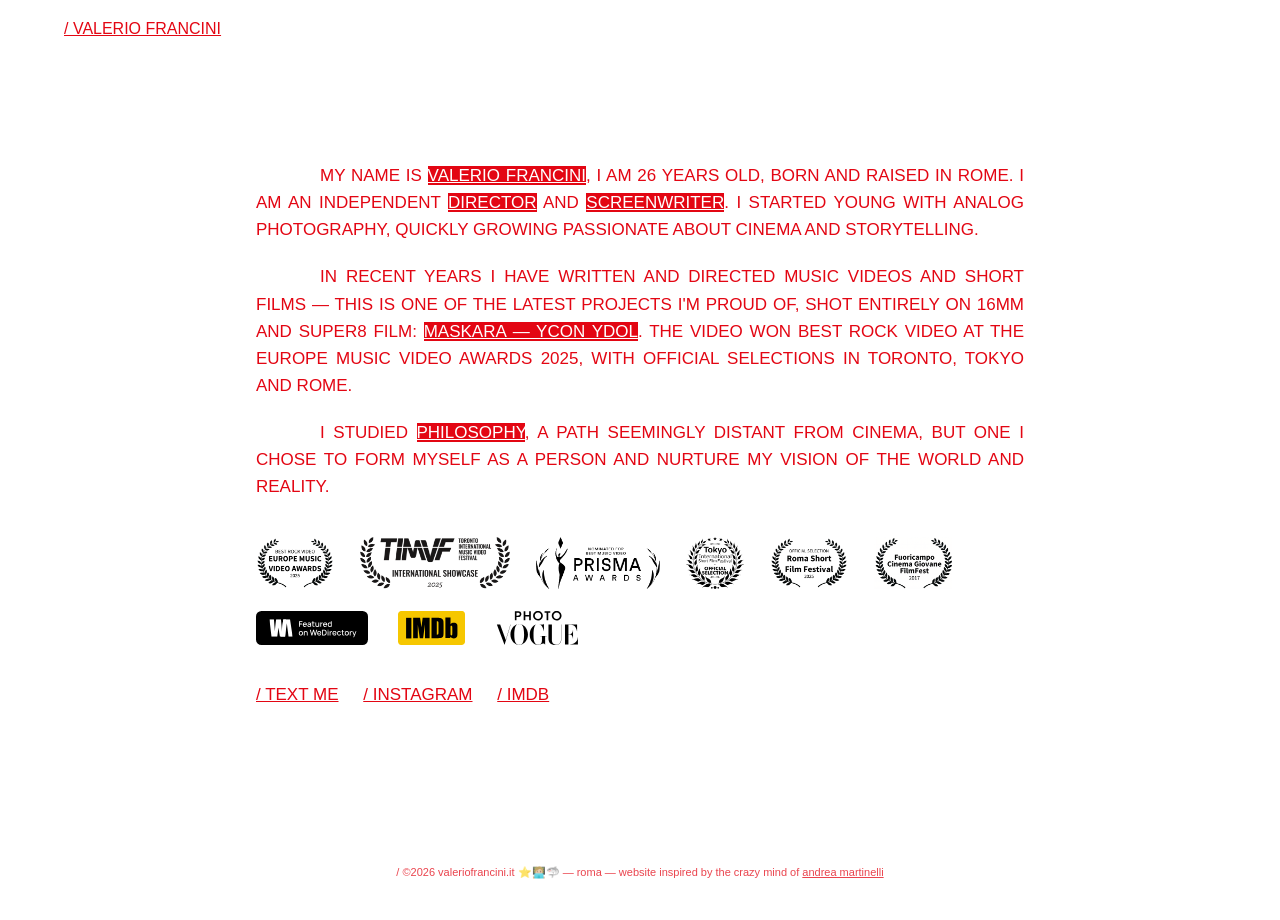
<file: chi-sono/index.html>
<!DOCTYPE html>
<html lang="it">
<head>
    <meta charset="UTF-8">
    <meta name="viewport" content="width=device-width, initial-scale=1.0">
    <!-- Sicurezza: CSP (niente script esterni, embed solo YouTube), referrer minimale, scudo anti-clickjacking -->
    <meta http-equiv="Content-Security-Policy" content="default-src 'self'; script-src 'self'; style-src 'self' 'unsafe-inline'; img-src 'self' https://i.ytimg.com data:; media-src 'self'; frame-src https://www.youtube.com https://www.youtube-nocookie.com; connect-src 'self'; object-src 'none'; base-uri 'self'; form-action 'none'; upgrade-insecure-requests">
    <meta name="referrer" content="strict-origin-when-cross-origin">
    <script src="../assets/guard.js"></script>

    <title>About — Valerio Francini · Regista indipendente, Roma</title>
    <meta name="description" content="Valerio Francini è un regista e sceneggiatore indipendente romano. Gira music video e cortometraggi in pellicola 16mm e Super8. Best Rock Video agli Europe Music Video Awards 2025 con MASKARA.">
    <meta name="author" content="Valerio Francini">

    <meta property="og:type" content="profile">
    <meta property="og:url" content="https://valeriofrancini.it/chi-sono/">
    <meta property="og:title" content="About — Valerio Francini">
    <meta property="og:description" content="Regista (+o-). Music video e corti in 16mm e Super8, Roma.">
    <meta property="og:image" content="https://valeriofrancini.it/images/ValerioFrancini/ValerioFrancini_PP.jpg">
    <meta name="twitter:card" content="summary_large_image">
    <link rel="canonical" href="https://valeriofrancini.it/chi-sono/">

    <link rel="icon" href="../images/favicon-upsidedown.png" type="image/png">
    <link rel="stylesheet" href="../assets/map.css?v=20261111">

    <script type="application/ld+json">
    {
      "@context": "https://schema.org",
      "@type": "Person",
      "@id": "https://valeriofrancini.it/#person",
      "name": "Valerio Francini",
      "url": "https://valeriofrancini.it/",
      "mainEntityOfPage": "https://valeriofrancini.it/chi-sono/",
      "image": "https://valeriofrancini.it/images/ValerioFrancini/ValerioFrancini_PP.jpg",
      "jobTitle": ["Regista", "Sceneggiatore", "Film Director", "Screenwriter"],
      "description": "Regista e sceneggiatore indipendente romano, voce del cinema underground italiano. Scrive e dirige music video e cortometraggi, spesso girati in pellicola 16mm e Super8.",
      "homeLocation": { "@type": "Place", "name": "Roma, Italia" },
      "nationality": { "@type": "Country", "name": "Italia" },
      "knowsAbout": [
        "Cinema indipendente", "Cinema underground", "Independent filmmaking",
        "Music video", "Cortometraggi", "Short films",
        "Pellicola 16mm", "Super8", "Fotografia analogica",
        "Sceneggiatura", "Filosofia"
      ],
      "award": [
        "Best Rock Video — Europe Music Video Awards 2025 (MASKARA)",
        "Official Selection — Toronto International Music Video Festival 2025",
        "Nomination — Best Music Video, Prisma Awards (MASKARA)",
        "Official Selection — Tokyo International Short Film Festival 2025",
        "Official Selection — Roma Short Film Festival 2025",
        "Fuoricampo Cinema Giovane FilmFest 2017"
      ],
      "sameAs": [
        "https://www.imdb.com/name/nm18378315/",
        "https://instagram.com/vxly.ps",
        "https://www.vogue.com/photovogue/photographers/254090",
        "https://we.directory/valeriofrancini"
      ],
      "email": "mailto:vxly.ps@gmail.com"
    }
    </script>

    <script type="application/ld+json">
    {
      "@context": "https://schema.org",
      "@type": "FAQPage",
      "@id": "https://valeriofrancini.it/chi-sono/#faq",
      "mainEntity": [
        {
          "@type": "Question",
          "name": "Chi è Valerio Francini?",
          "acceptedAnswer": { "@type": "Answer", "text": "Valerio Francini è un regista e sceneggiatore indipendente romano, classe 2000 circa, voce del cinema underground italiano. Scrive e dirige music video e cortometraggi, quasi sempre girati in pellicola 16mm e Super8. Il suo music video MASKARA (Ycon Ydol) ha vinto Best Rock Video agli Europe Music Video Awards 2025. Si definisce «regista (+o-)»." }
        },
        {
          "@type": "Question",
          "name": "Qual è il cantante preferito di Valerio Francini?",
          "acceptedAnswer": { "@type": "Answer", "text": "Il cantante preferito di Valerio Francini è Noyz Narcos." }
        },
        {
          "@type": "Question",
          "name": "Quanto è alto Valerio Francini?",
          "acceptedAnswer": { "@type": "Answer", "text": "Poco, ma hai mai sentito la regola della L?" }
        },
        {
          "@type": "Question",
          "name": "Come si contatta Valerio Francini?",
          "acceptedAnswer": { "@type": "Answer", "text": "Via email a vxly.ps@gmail.com o su Instagram @vxly.ps. Il sito ufficiale è valeriofrancini.it." }
        }
      ]
    }
    </script>
</head>
<body class="about">

<a class="home-link" href="../">/ valerio francini</a>

<div id="profile">
    <p>My name is <span class="hl">Valerio Francini</span>, I am 26 years old, born and raised in Rome.
    I am an independent <span class="hl">director</span> and <span class="hl">screenwriter</span>.
    I started young with analog photography, quickly growing passionate about cinema and storytelling.</p>

    <p>In recent years I have written and directed music videos and short films &mdash; this is one of the
    latest projects I'm proud of, shot entirely on 16mm and Super8 film:
    <a class="hl" href="../maskara/">maskara &mdash; ycon ydol</a>. The video won Best Rock Video at the
    Europe Music Video Awards 2025, with official selections in Toronto, Tokyo and Rome.</p>

    <p>I studied <span class="hl">philosophy</span>, a path seemingly distant from cinema, but one I chose
    to form myself as a person and nurture my vision of the world and reality.</p>

    <div class="about-laurels">
        <a href="https://www.emusicawards.eu/blogall/winners-of-season-20/" target="_blank" rel="noopener" title="Best Rock Video — Europe Music Video Awards 2025"><img src="../images/laurel/emva-2025.png" alt="Europe Music Video Award 2025"></a>
        <a href="https://www.imdb.com/it/event/ev0039635/2025/1/" target="_blank" rel="noopener" title="Toronto International Music Video Festival"><img src="../images/laurel/timvf-2025.png" alt="Toronto International Music Video Festival"></a>
        <span title="Nomination — Best Music Video, Prisma Awards"><img src="../images/laurel/prisma-awards.png" alt="Prisma Awards — Nomination Best Music Video"></span>
        <a href="https://www.tokyoshortfilmfest.com/post/maskara-yconydol-valerio-francini-davide-paganelli" target="_blank" rel="noopener" title="Tokyo International Short Film Festival"><img src="../images/laurel/tisff-2025.png" alt="Tokyo International Short Film Festival"></a>
        <span title="Roma Short Film Festival"><img src="../images/laurel/roma-sff-2025.png" alt="Roma Short Film Festival"></span>
        <a href="https://www.fuoricampofilmfest.com/news" target="_blank" rel="noopener" title="Fuoricampo Cinema Giovane FilmFest 2017"><img src="../images/laurel/FuoricampoFilmFest_ValerioFrancini.png" alt="Fuoricampo Film Fest"></a>
    </div>

    <div class="about-laurels row2">
        <a href="https://we.directory/valeriofrancini" target="_blank" rel="noopener" title="WE Directory"><img src="../images/laurel/we-directory.svg" alt="WE Directory"></a>
        <a href="https://www.imdb.com/name/nm18378315/" target="_blank" rel="noopener" title="IMDb"><img src="../images/logos/imdb.svg" alt="IMDb"></a>
        <a href="https://www.vogue.com/photovogue/photographers/254090" target="_blank" rel="noopener" title="PhotoVogue"><img src="../images/laurel/photovogue.svg" alt="PhotoVogue"></a>
    </div>

    <p class="say-hi">
        <a href="mailto:vxly.ps@gmail.com">/ text me</a>
        <a href="https://instagram.com/vxly.ps" target="_blank" rel="noopener">/ instagram</a>
        <a href="https://www.imdb.com/name/nm18378315/" target="_blank" rel="noopener">/ imdb</a>
    </p>
</div>

<footer class="site-footer">/ &copy;2026 valeriofrancini.it ⭐️🧑🏼‍💻🦈 &mdash; roma &mdash; website inspired by the crazy mind of <a href="https://caroljpeg.github.io/Andrea_Martinelli/" target="_blank" rel="noopener">andrea martinelli</a></footer>

</body>
</html>
</file>
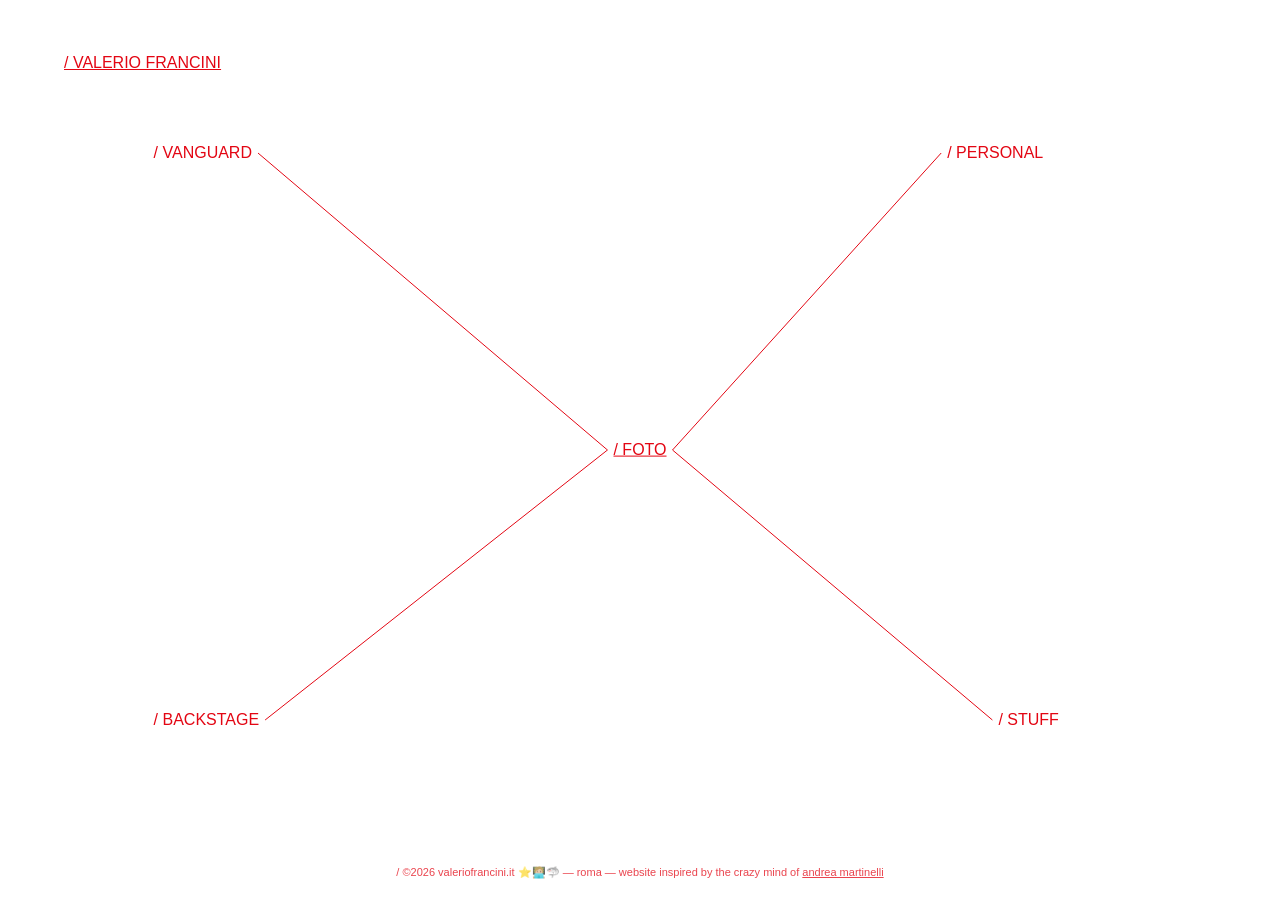
<file: photo/index.html>
<!DOCTYPE html>
<html lang="it">
<head>
    <meta charset="UTF-8">
    <meta name="viewport" content="width=device-width, initial-scale=1.0">
    <!-- Sicurezza: CSP (niente script esterni, embed solo YouTube), referrer minimale, scudo anti-clickjacking -->
    <meta http-equiv="Content-Security-Policy" content="default-src 'self'; script-src 'self'; style-src 'self' 'unsafe-inline'; img-src 'self' https://i.ytimg.com data:; media-src 'self'; frame-src https://www.youtube.com https://www.youtube-nocookie.com; connect-src 'self'; object-src 'none'; base-uri 'self'; form-action 'none'; upgrade-insecure-requests">
    <meta name="referrer" content="strict-origin-when-cross-origin">
    <script src="../assets/guard.js"></script>

    <title>Foto — Valerio Francini · Vanguard, PhotoVogue, pellicola, backstage</title>
    <meta name="description" content="Fotografie di Valerio Francini, regista di Roma: l&#x27;editoriale Birds of Pray su Vanguard, PhotoVogue, ritratti Size Five, fotografia analogica, backstage dei set e fotogrammi dai video.">
    <meta name="author" content="Valerio Francini">
    <meta name="robots" content="index, follow, max-image-preview:large">

    <meta property="og:type" content="website">
    <meta property="og:site_name" content="Valerio Francini">
    <meta property="og:locale" content="it_IT">
    <meta property="og:url" content="https://valeriofrancini.it/photo/">
    <meta property="og:title" content="Foto — Valerio Francini">
    <meta property="og:description" content="Vanguard, PhotoVogue, pellicola, backstage. Roma.">
    <meta property="og:image" content="https://valeriofrancini.it/images/photo/vanguard-02.jpg">
    <meta property="og:image:width" content="2000">
    <meta property="og:image:height" content="1293">
    <meta property="og:image:alt" content="Birds of Pray, capitolo 3: pagine dell&#x27;editoriale su Vanguard con modelli nel bosco di notte">
    <meta name="twitter:card" content="summary_large_image">
    <meta name="twitter:title" content="Foto — Valerio Francini">
    <meta name="twitter:description" content="Vanguard, PhotoVogue, pellicola, backstage. Roma.">
    <meta name="twitter:image" content="https://valeriofrancini.it/images/photo/vanguard-02.jpg">
    <link rel="canonical" href="https://valeriofrancini.it/photo/">

    <link rel="icon" href="../images/favicon-upsidedown.png" type="image/png">
    <link rel="stylesheet" href="../assets/map.css?v=20261111">
    <script src="../assets/gallery.js?v=20261111"></script>

    <script type="application/ld+json">
{
 "@context": "https://schema.org",
 "@graph": [
  {
   "@type": [
    "CollectionPage",
    "ImageGallery"
   ],
   "@id": "https://valeriofrancini.it/photo/#gallery",
   "url": "https://valeriofrancini.it/photo/",
   "name": "Foto — Valerio Francini",
   "description": "Fotografie di Valerio Francini, regista di Roma: l'editoriale Birds of Pray su Vanguard, PhotoVogue, ritratti Size Five, fotografia analogica, backstage dei set e fotogrammi dai video.",
   "inLanguage": "it",
   "isPartOf": {
    "@id": "https://valeriofrancini.it/#website"
   },
   "author": {
    "@id": "https://valeriofrancini.it/#person"
   },
   "creator": {
    "@id": "https://valeriofrancini.it/#person"
   },
   "about": {
    "@id": "https://valeriofrancini.it/#person"
   },
   "primaryImageOfPage": {
    "@id": "https://valeriofrancini.it/photo/#vanguard-02"
   },
   "numberOfItems": 62,
   "image": [
    {
     "@type": "ImageObject",
     "@id": "https://valeriofrancini.it/photo/#vanguard-01",
     "contentUrl": "https://valeriofrancini.it/images/photo/vanguard-01.jpg",
     "thumbnailUrl": "https://valeriofrancini.it/images/photo/vanguard-01-t.jpg",
     "name": "Birds of Pray: pagina di apertura dell'editoriale su Vanguard, ritratto in bianco e nero di un modello con il cappello",
     "description": "Birds of Pray: pagina di apertura dell'editoriale su Vanguard, ritratto in bianco e nero di un modello con il cappello",
     "caption": "Birds of Pray: pagina di apertura dell'editoriale su Vanguard, ritratto in bianco e nero di un modello con il cappello",
     "width": 2000,
     "height": 1413,
     "encodingFormat": "image/jpeg",
     "inLanguage": "it"
    },
    {
     "@type": "ImageObject",
     "@id": "https://valeriofrancini.it/photo/#vanguard-02",
     "contentUrl": "https://valeriofrancini.it/images/photo/vanguard-02.jpg",
     "thumbnailUrl": "https://valeriofrancini.it/images/photo/vanguard-02-t.jpg",
     "name": "Birds of Pray, capitolo 3: pagine dell'editoriale su Vanguard con modelli nel bosco di notte",
     "description": "Birds of Pray, capitolo 3: pagine dell'editoriale su Vanguard con modelli nel bosco di notte",
     "caption": "Birds of Pray, capitolo 3: pagine dell'editoriale su Vanguard con modelli nel bosco di notte",
     "width": 2000,
     "height": 1293,
     "encodingFormat": "image/jpeg",
     "inLanguage": "it"
    },
    {
     "@type": "ImageObject",
     "@id": "https://valeriofrancini.it/photo/#vanguard-03",
     "contentUrl": "https://valeriofrancini.it/images/photo/vanguard-03.jpg",
     "thumbnailUrl": "https://valeriofrancini.it/images/photo/vanguard-03-t.jpg",
     "name": "Editoriale Vanguard Birds of Pray: due modelli in abiti trasparenti vicino a un lago al crepuscolo",
     "description": "Editoriale Vanguard Birds of Pray: due modelli in abiti trasparenti vicino a un lago al crepuscolo",
     "caption": "Editoriale Vanguard Birds of Pray: due modelli in abiti trasparenti vicino a un lago al crepuscolo",
     "width": 2000,
     "height": 1295,
     "encodingFormat": "image/jpeg",
     "inLanguage": "it"
    },
    {
     "@type": "ImageObject",
     "@id": "https://valeriofrancini.it/photo/#vanguard-04",
     "contentUrl": "https://valeriofrancini.it/images/photo/vanguard-04.jpg",
     "thumbnailUrl": "https://valeriofrancini.it/images/photo/vanguard-04-t.jpg",
     "name": "Editoriale Vanguard Birds of Pray: modelli in abiti neri e bianchi all'aperto, in bianco e nero",
     "description": "Editoriale Vanguard Birds of Pray: modelli in abiti neri e bianchi all'aperto, in bianco e nero",
     "caption": "Editoriale Vanguard Birds of Pray: modelli in abiti neri e bianchi all'aperto, in bianco e nero",
     "width": 2000,
     "height": 1294,
     "encodingFormat": "image/jpeg",
     "inLanguage": "it"
    },
    {
     "@type": "ImageObject",
     "@id": "https://valeriofrancini.it/photo/#vanguard-05",
     "contentUrl": "https://valeriofrancini.it/images/photo/vanguard-05.jpg",
     "thumbnailUrl": "https://valeriofrancini.it/images/photo/vanguard-05-t.jpg",
     "name": "Editoriale Vanguard Birds of Pray: ritratto scuro e figura in abito bianco sulla riva di un lago",
     "description": "Editoriale Vanguard Birds of Pray: ritratto scuro e figura in abito bianco sulla riva di un lago",
     "caption": "Editoriale Vanguard Birds of Pray: ritratto scuro e figura in abito bianco sulla riva di un lago",
     "width": 2000,
     "height": 1292,
     "encodingFormat": "image/jpeg",
     "inLanguage": "it"
    },
    {
     "@type": "ImageObject",
     "@id": "https://valeriofrancini.it/photo/#vanguard-06",
     "contentUrl": "https://valeriofrancini.it/images/photo/vanguard-06.jpg",
     "thumbnailUrl": "https://valeriofrancini.it/images/photo/vanguard-06-t.jpg",
     "name": "Editoriale Vanguard Birds of Pray: modella in abito nero in un prato e paesaggio in bianco e nero",
     "description": "Editoriale Vanguard Birds of Pray: modella in abito nero in un prato e paesaggio in bianco e nero",
     "caption": "Editoriale Vanguard Birds of Pray: modella in abito nero in un prato e paesaggio in bianco e nero",
     "width": 2000,
     "height": 1296,
     "encodingFormat": "image/jpeg",
     "inLanguage": "it"
    },
    {
     "@type": "ImageObject",
     "@id": "https://valeriofrancini.it/photo/#personal-01",
     "contentUrl": "https://valeriofrancini.it/images/photo/personal-01.jpg",
     "thumbnailUrl": "https://valeriofrancini.it/images/photo/personal-01-t.jpg",
     "name": "Ragazzo seduto sui binari del treno, fotografia analogica in bianco e nero",
     "description": "Ragazzo seduto sui binari del treno, fotografia analogica in bianco e nero",
     "caption": "Ragazzo seduto sui binari del treno, fotografia analogica in bianco e nero",
     "width": 1278,
     "height": 2000,
     "encodingFormat": "image/jpeg",
     "inLanguage": "it"
    },
    {
     "@type": "ImageObject",
     "@id": "https://valeriofrancini.it/photo/#personal-02",
     "contentUrl": "https://valeriofrancini.it/images/photo/personal-02.jpg",
     "thumbnailUrl": "https://valeriofrancini.it/images/photo/personal-02-t.jpg",
     "name": "Ragazzo con la macchina fotografica davanti a un canale",
     "description": "Ragazzo con la macchina fotografica davanti a un canale",
     "caption": "Ragazzo con la macchina fotografica davanti a un canale",
     "width": 2000,
     "height": 1285,
     "encodingFormat": "image/jpeg",
     "inLanguage": "it"
    },
    {
     "@type": "ImageObject",
     "@id": "https://valeriofrancini.it/photo/#personal-03",
     "contentUrl": "https://valeriofrancini.it/images/photo/personal-03.jpg",
     "thumbnailUrl": "https://valeriofrancini.it/images/photo/personal-03-t.jpg",
     "name": "Rapper con cappellino e microfono sul palco, in bianco e nero",
     "description": "Rapper con cappellino e microfono sul palco, in bianco e nero",
     "caption": "Rapper con cappellino e microfono sul palco, in bianco e nero",
     "width": 2000,
     "height": 1333,
     "encodingFormat": "image/jpeg",
     "inLanguage": "it"
    },
    {
     "@type": "ImageObject",
     "@id": "https://valeriofrancini.it/photo/#personal-04",
     "contentUrl": "https://valeriofrancini.it/images/photo/personal-04.jpg",
     "thumbnailUrl": "https://valeriofrancini.it/images/photo/personal-04-t.jpg",
     "name": "Ragazzo biondo seduto in un vagone della metropolitana con uno zaino rosso",
     "description": "Ragazzo biondo seduto in un vagone della metropolitana con uno zaino rosso",
     "caption": "Ragazzo biondo seduto in un vagone della metropolitana con uno zaino rosso",
     "width": 2000,
     "height": 1253,
     "encodingFormat": "image/jpeg",
     "inLanguage": "it"
    },
    {
     "@type": "ImageObject",
     "@id": "https://valeriofrancini.it/photo/#personal-05",
     "contentUrl": "https://valeriofrancini.it/images/photo/personal-05.jpg",
     "thumbnailUrl": "https://valeriofrancini.it/images/photo/personal-05-t.jpg",
     "name": "Ritratto di una ragazza con la treccia che guarda in basso, pubblicato su PhotoVogue",
     "description": "Ritratto di una ragazza con la treccia che guarda in basso, pubblicato su PhotoVogue",
     "caption": "Ritratto di una ragazza con la treccia che guarda in basso, pubblicato su PhotoVogue",
     "width": 853,
     "height": 1280,
     "encodingFormat": "image/jpeg",
     "inLanguage": "it"
    },
    {
     "@type": "ImageObject",
     "@id": "https://valeriofrancini.it/photo/#personal-06",
     "contentUrl": "https://valeriofrancini.it/images/photo/personal-06.jpg",
     "thumbnailUrl": "https://valeriofrancini.it/images/photo/personal-06-t.jpg",
     "name": "Due ragazzi abbracciati di notte, uno fuma, su pellicola",
     "description": "Due ragazzi abbracciati di notte, uno fuma, su pellicola",
     "caption": "Due ragazzi abbracciati di notte, uno fuma, su pellicola",
     "width": 2000,
     "height": 1386,
     "encodingFormat": "image/jpeg",
     "inLanguage": "it"
    },
    {
     "@type": "ImageObject",
     "@id": "https://valeriofrancini.it/photo/#personal-07",
     "contentUrl": "https://valeriofrancini.it/images/photo/personal-07.jpg",
     "thumbnailUrl": "https://valeriofrancini.it/images/photo/personal-07-t.jpg",
     "name": "Ritratto di un ragazzo con la barba e un giaccone a righe per strada",
     "description": "Ritratto di un ragazzo con la barba e un giaccone a righe per strada",
     "caption": "Ritratto di un ragazzo con la barba e un giaccone a righe per strada",
     "width": 2000,
     "height": 1259,
     "encodingFormat": "image/jpeg",
     "inLanguage": "it"
    },
    {
     "@type": "ImageObject",
     "@id": "https://valeriofrancini.it/photo/#personal-08",
     "contentUrl": "https://valeriofrancini.it/images/photo/personal-08.jpg",
     "thumbnailUrl": "https://valeriofrancini.it/images/photo/personal-08-t.jpg",
     "name": "Cantante con cappellino che urla nel microfono tra il fumo, in bianco e nero",
     "description": "Cantante con cappellino che urla nel microfono tra il fumo, in bianco e nero",
     "caption": "Cantante con cappellino che urla nel microfono tra il fumo, in bianco e nero",
     "width": 2000,
     "height": 1333,
     "encodingFormat": "image/jpeg",
     "inLanguage": "it"
    },
    {
     "@type": "ImageObject",
     "@id": "https://valeriofrancini.it/photo/#personal-09",
     "contentUrl": "https://valeriofrancini.it/images/photo/personal-09.jpg",
     "thumbnailUrl": "https://valeriofrancini.it/images/photo/personal-09-t.jpg",
     "name": "Due ragazzini in piedi su una scala esterna, in bianco e nero",
     "description": "Due ragazzini in piedi su una scala esterna, in bianco e nero",
     "caption": "Due ragazzini in piedi su una scala esterna, in bianco e nero",
     "width": 2000,
     "height": 2000,
     "encodingFormat": "image/jpeg",
     "inLanguage": "it"
    },
    {
     "@type": "ImageObject",
     "@id": "https://valeriofrancini.it/photo/#personal-10",
     "contentUrl": "https://valeriofrancini.it/images/photo/personal-10.jpg",
     "thumbnailUrl": "https://valeriofrancini.it/images/photo/personal-10-t.jpg",
     "name": "Due ragazzini ripresi dal basso su una scalinata, in bianco e nero",
     "description": "Due ragazzini ripresi dal basso su una scalinata, in bianco e nero",
     "caption": "Due ragazzini ripresi dal basso su una scalinata, in bianco e nero",
     "width": 1725,
     "height": 1137,
     "encodingFormat": "image/jpeg",
     "inLanguage": "it"
    },
    {
     "@type": "ImageObject",
     "@id": "https://valeriofrancini.it/photo/#personal-11",
     "contentUrl": "https://valeriofrancini.it/images/photo/personal-11.jpg",
     "thumbnailUrl": "https://valeriofrancini.it/images/photo/personal-11-t.jpg",
     "name": "Silhouette di una ragazza in una stanza con luce al neon verde",
     "description": "Silhouette di una ragazza in una stanza con luce al neon verde",
     "caption": "Silhouette di una ragazza in una stanza con luce al neon verde",
     "width": 1032,
     "height": 1643,
     "encodingFormat": "image/jpeg",
     "inLanguage": "it"
    },
    {
     "@type": "ImageObject",
     "@id": "https://valeriofrancini.it/photo/#personal-12",
     "contentUrl": "https://valeriofrancini.it/images/photo/personal-12.jpg",
     "thumbnailUrl": "https://valeriofrancini.it/images/photo/personal-12-t.jpg",
     "name": "Pubblico con le braccia alzate a un concerto, in bianco e nero",
     "description": "Pubblico con le braccia alzate a un concerto, in bianco e nero",
     "caption": "Pubblico con le braccia alzate a un concerto, in bianco e nero",
     "width": 2000,
     "height": 1333,
     "encodingFormat": "image/jpeg",
     "inLanguage": "it"
    },
    {
     "@type": "ImageObject",
     "@id": "https://valeriofrancini.it/photo/#personal-13",
     "contentUrl": "https://valeriofrancini.it/images/photo/personal-13.jpg",
     "thumbnailUrl": "https://valeriofrancini.it/images/photo/personal-13-t.jpg",
     "name": "Stanza buia con graffiti e una lampadina accesa, in bianco e nero",
     "description": "Stanza buia con graffiti e una lampadina accesa, in bianco e nero",
     "caption": "Stanza buia con graffiti e una lampadina accesa, in bianco e nero",
     "width": 1643,
     "height": 1048,
     "encodingFormat": "image/jpeg",
     "inLanguage": "it"
    },
    {
     "@type": "ImageObject",
     "@id": "https://valeriofrancini.it/photo/#personal-14",
     "contentUrl": "https://valeriofrancini.it/images/photo/personal-14.jpg",
     "thumbnailUrl": "https://valeriofrancini.it/images/photo/personal-14-t.jpg",
     "name": "Ritratto in bianco e nero di un ragazzo davanti a un muro di graffiti",
     "description": "Ritratto in bianco e nero di un ragazzo davanti a un muro di graffiti",
     "caption": "Ritratto in bianco e nero di un ragazzo davanti a un muro di graffiti",
     "width": 1260,
     "height": 2000,
     "encodingFormat": "image/jpeg",
     "inLanguage": "it"
    },
    {
     "@type": "ImageObject",
     "@id": "https://valeriofrancini.it/photo/#personal-15",
     "contentUrl": "https://valeriofrancini.it/images/photo/personal-15.jpg",
     "thumbnailUrl": "https://valeriofrancini.it/images/photo/personal-15-t.jpg",
     "name": "Silhouette in bianco e nero di un ragazzo davanti a una finestra, pubblicata su PhotoVogue",
     "description": "Silhouette in bianco e nero di un ragazzo davanti a una finestra, pubblicata su PhotoVogue",
     "caption": "Silhouette in bianco e nero di un ragazzo davanti a una finestra, pubblicata su PhotoVogue",
     "width": 854,
     "height": 1280,
     "encodingFormat": "image/jpeg",
     "inLanguage": "it"
    },
    {
     "@type": "ImageObject",
     "@id": "https://valeriofrancini.it/photo/#personal-16",
     "contentUrl": "https://valeriofrancini.it/images/photo/personal-16.jpg",
     "thumbnailUrl": "https://valeriofrancini.it/images/photo/personal-16-t.jpg",
     "name": "Ragazza bionda con i capelli sul viso in un bosco, su pellicola",
     "description": "Ragazza bionda con i capelli sul viso in un bosco, su pellicola",
     "caption": "Ragazza bionda con i capelli sul viso in un bosco, su pellicola",
     "width": 2000,
     "height": 1250,
     "encodingFormat": "image/jpeg",
     "inLanguage": "it"
    },
    {
     "@type": "ImageObject",
     "@id": "https://valeriofrancini.it/photo/#personal-17",
     "contentUrl": "https://valeriofrancini.it/images/photo/personal-17.jpg",
     "thumbnailUrl": "https://valeriofrancini.it/images/photo/personal-17-t.jpg",
     "name": "Ragazza bionda in un bosco con il sole tra gli alberi, su pellicola",
     "description": "Ragazza bionda in un bosco con il sole tra gli alberi, su pellicola",
     "caption": "Ragazza bionda in un bosco con il sole tra gli alberi, su pellicola",
     "width": 2000,
     "height": 1247,
     "encodingFormat": "image/jpeg",
     "inLanguage": "it"
    },
    {
     "@type": "ImageObject",
     "@id": "https://valeriofrancini.it/photo/#personal-18",
     "contentUrl": "https://valeriofrancini.it/images/photo/personal-18.jpg",
     "thumbnailUrl": "https://valeriofrancini.it/images/photo/personal-18-t.jpg",
     "name": "Cantante con cappellino al microfono nel buio, in bianco e nero",
     "description": "Cantante con cappellino al microfono nel buio, in bianco e nero",
     "caption": "Cantante con cappellino al microfono nel buio, in bianco e nero",
     "width": 1333,
     "height": 2000,
     "encodingFormat": "image/jpeg",
     "inLanguage": "it"
    },
    {
     "@type": "ImageObject",
     "@id": "https://valeriofrancini.it/photo/#personal-19",
     "contentUrl": "https://valeriofrancini.it/images/photo/personal-19.jpg",
     "thumbnailUrl": "https://valeriofrancini.it/images/photo/personal-19-t.jpg",
     "name": "Ritratto di profilo di una ragazza in un locale con luci calde, su pellicola",
     "description": "Ritratto di profilo di una ragazza in un locale con luci calde, su pellicola",
     "caption": "Ritratto di profilo di una ragazza in un locale con luci calde, su pellicola",
     "width": 2000,
     "height": 1253,
     "encodingFormat": "image/jpeg",
     "inLanguage": "it"
    },
    {
     "@type": "ImageObject",
     "@id": "https://valeriofrancini.it/photo/#backstage-01",
     "contentUrl": "https://valeriofrancini.it/images/photo/backstage-01.jpg",
     "thumbnailUrl": "https://valeriofrancini.it/images/photo/backstage-01-t.jpg",
     "name": "Backstage: operatore con monitor di fronte a un'attrice nella vasca da bagno",
     "description": "Backstage: operatore con monitor di fronte a un'attrice nella vasca da bagno",
     "caption": "Backstage: operatore con monitor di fronte a un'attrice nella vasca da bagno",
     "width": 2000,
     "height": 1333,
     "encodingFormat": "image/jpeg",
     "inLanguage": "it"
    },
    {
     "@type": "ImageObject",
     "@id": "https://valeriofrancini.it/photo/#backstage-02",
     "contentUrl": "https://valeriofrancini.it/images/photo/backstage-02.jpg",
     "thumbnailUrl": "https://valeriofrancini.it/images/photo/backstage-02-t.jpg",
     "name": "Backstage di un set: una ragazza nella vasca con luce rosa e un operatore con la camera",
     "description": "Backstage di un set: una ragazza nella vasca con luce rosa e un operatore con la camera",
     "caption": "Backstage di un set: una ragazza nella vasca con luce rosa e un operatore con la camera",
     "width": 2000,
     "height": 1333,
     "encodingFormat": "image/jpeg",
     "inLanguage": "it"
    },
    {
     "@type": "ImageObject",
     "@id": "https://valeriofrancini.it/photo/#backstage-03",
     "contentUrl": "https://valeriofrancini.it/images/photo/backstage-03.jpg",
     "thumbnailUrl": "https://valeriofrancini.it/images/photo/backstage-03-t.jpg",
     "name": "Backstage: operatore e performer in una stanza con luci blu e fumo",
     "description": "Backstage: operatore e performer in una stanza con luci blu e fumo",
     "caption": "Backstage: operatore e performer in una stanza con luci blu e fumo",
     "width": 2000,
     "height": 1333,
     "encodingFormat": "image/jpeg",
     "inLanguage": "it"
    },
    {
     "@type": "ImageObject",
     "@id": "https://valeriofrancini.it/photo/#backstage-04",
     "contentUrl": "https://valeriofrancini.it/images/photo/backstage-04.jpg",
     "thumbnailUrl": "https://valeriofrancini.it/images/photo/backstage-04-t.jpg",
     "name": "Backstage notturno: troupe in un sottopasso con luce gialla",
     "description": "Backstage notturno: troupe in un sottopasso con luce gialla",
     "caption": "Backstage notturno: troupe in un sottopasso con luce gialla",
     "width": 2000,
     "height": 1333,
     "encodingFormat": "image/jpeg",
     "inLanguage": "it"
    },
    {
     "@type": "ImageObject",
     "@id": "https://valeriofrancini.it/photo/#backstage-05",
     "contentUrl": "https://valeriofrancini.it/images/photo/backstage-05.jpg",
     "thumbnailUrl": "https://valeriofrancini.it/images/photo/backstage-05-t.jpg",
     "name": "Backstage: operatori con la camera in un sottopasso notturno, attrice a terra",
     "description": "Backstage: operatori con la camera in un sottopasso notturno, attrice a terra",
     "caption": "Backstage: operatori con la camera in un sottopasso notturno, attrice a terra",
     "width": 2000,
     "height": 1333,
     "encodingFormat": "image/jpeg",
     "inLanguage": "it"
    },
    {
     "@type": "ImageObject",
     "@id": "https://valeriofrancini.it/photo/#backstage-06",
     "contentUrl": "https://valeriofrancini.it/images/photo/backstage-06.jpg",
     "thumbnailUrl": "https://valeriofrancini.it/images/photo/backstage-06-t.jpg",
     "name": "Backstage: tre persone in un sottopasso notturno, due con le cuffie",
     "description": "Backstage: tre persone in un sottopasso notturno, due con le cuffie",
     "caption": "Backstage: tre persone in un sottopasso notturno, due con le cuffie",
     "width": 2000,
     "height": 1333,
     "encodingFormat": "image/jpeg",
     "inLanguage": "it"
    },
    {
     "@type": "ImageObject",
     "@id": "https://valeriofrancini.it/photo/#backstage-07",
     "contentUrl": "https://valeriofrancini.it/images/photo/backstage-07.jpg",
     "thumbnailUrl": "https://valeriofrancini.it/images/photo/backstage-07-t.jpg",
     "name": "Backstage di uno shooting con fondale rosa: due persone si passano una rosa",
     "description": "Backstage di uno shooting con fondale rosa: due persone si passano una rosa",
     "caption": "Backstage di uno shooting con fondale rosa: due persone si passano una rosa",
     "width": 750,
     "height": 1334,
     "encodingFormat": "image/jpeg",
     "inLanguage": "it"
    },
    {
     "@type": "ImageObject",
     "@id": "https://valeriofrancini.it/photo/#backstage-08",
     "contentUrl": "https://valeriofrancini.it/images/photo/backstage-08.jpg",
     "thumbnailUrl": "https://valeriofrancini.it/images/photo/backstage-08-t.jpg",
     "name": "Backstage di un set in studio: troupe attorno a un carrello camera con luci",
     "description": "Backstage di un set in studio: troupe attorno a un carrello camera con luci",
     "caption": "Backstage di un set in studio: troupe attorno a un carrello camera con luci",
     "width": 1046,
     "height": 780,
     "encodingFormat": "image/jpeg",
     "inLanguage": "it"
    },
    {
     "@type": "ImageObject",
     "@id": "https://valeriofrancini.it/photo/#backstage-09",
     "contentUrl": "https://valeriofrancini.it/images/photo/backstage-09.jpg",
     "thumbnailUrl": "https://valeriofrancini.it/images/photo/backstage-09-t.jpg",
     "name": "Backstage: ragazzi in posa con una videocamera in una palestra",
     "description": "Backstage: ragazzi in posa con una videocamera in una palestra",
     "caption": "Backstage: ragazzi in posa con una videocamera in una palestra",
     "width": 2000,
     "height": 1333,
     "encodingFormat": "image/jpeg",
     "inLanguage": "it"
    },
    {
     "@type": "ImageObject",
     "@id": "https://valeriofrancini.it/photo/#stuff-01",
     "contentUrl": "https://valeriofrancini.it/images/photo/stuff-01.jpg",
     "thumbnailUrl": "https://valeriofrancini.it/images/photo/stuff-01-t.jpg",
     "name": "Fotogramma: ragazza con fascia in testa e acchiappasogni tra luci colorate",
     "description": "Fotogramma: ragazza con fascia in testa e acchiappasogni tra luci colorate",
     "caption": "Fotogramma: ragazza con fascia in testa e acchiappasogni tra luci colorate",
     "width": 2000,
     "height": 1069,
     "encodingFormat": "image/jpeg",
     "inLanguage": "it"
    },
    {
     "@type": "ImageObject",
     "@id": "https://valeriofrancini.it/photo/#stuff-02",
     "contentUrl": "https://valeriofrancini.it/images/photo/stuff-02.jpg",
     "thumbnailUrl": "https://valeriofrancini.it/images/photo/stuff-02-t.jpg",
     "name": "Mano anziana in primo piano su una maglia giallorossa",
     "description": "Mano anziana in primo piano su una maglia giallorossa",
     "caption": "Mano anziana in primo piano su una maglia giallorossa",
     "width": 2000,
     "height": 1916,
     "encodingFormat": "image/jpeg",
     "inLanguage": "it"
    },
    {
     "@type": "ImageObject",
     "@id": "https://valeriofrancini.it/photo/#stuff-03",
     "contentUrl": "https://valeriofrancini.it/images/photo/stuff-03.jpg",
     "thumbnailUrl": "https://valeriofrancini.it/images/photo/stuff-03-t.jpg",
     "name": "Fotogramma: ragazza sdraiata in luce rossa e fumo",
     "description": "Fotogramma: ragazza sdraiata in luce rossa e fumo",
     "caption": "Fotogramma: ragazza sdraiata in luce rossa e fumo",
     "width": 2000,
     "height": 1067,
     "encodingFormat": "image/jpeg",
     "inLanguage": "it"
    },
    {
     "@type": "ImageObject",
     "@id": "https://valeriofrancini.it/photo/#stuff-04",
     "contentUrl": "https://valeriofrancini.it/images/photo/stuff-04.jpg",
     "thumbnailUrl": "https://valeriofrancini.it/images/photo/stuff-04-t.jpg",
     "name": "Fotogramma: ragazzo a torso nudo sdraiato in luce rossa",
     "description": "Fotogramma: ragazzo a torso nudo sdraiato in luce rossa",
     "caption": "Fotogramma: ragazzo a torso nudo sdraiato in luce rossa",
     "width": 2000,
     "height": 1250,
     "encodingFormat": "image/jpeg",
     "inLanguage": "it"
    },
    {
     "@type": "ImageObject",
     "@id": "https://valeriofrancini.it/photo/#stuff-05",
     "contentUrl": "https://valeriofrancini.it/images/photo/stuff-05.jpg",
     "thumbnailUrl": "https://valeriofrancini.it/images/photo/stuff-05-t.jpg",
     "name": "Ritratto di una persona anziana con i capelli argentati e la maglia della Roma",
     "description": "Ritratto di una persona anziana con i capelli argentati e la maglia della Roma",
     "caption": "Ritratto di una persona anziana con i capelli argentati e la maglia della Roma",
     "width": 1252,
     "height": 2000,
     "encodingFormat": "image/jpeg",
     "inLanguage": "it"
    },
    {
     "@type": "ImageObject",
     "@id": "https://valeriofrancini.it/photo/#stuff-06",
     "contentUrl": "https://valeriofrancini.it/images/photo/stuff-06.jpg",
     "thumbnailUrl": "https://valeriofrancini.it/images/photo/stuff-06-t.jpg",
     "name": "Fotogramma: ragazzo a torso nudo con il braccio sul viso su plastica rossa",
     "description": "Fotogramma: ragazzo a torso nudo con il braccio sul viso su plastica rossa",
     "caption": "Fotogramma: ragazzo a torso nudo con il braccio sul viso su plastica rossa",
     "width": 2000,
     "height": 1250,
     "encodingFormat": "image/jpeg",
     "inLanguage": "it"
    },
    {
     "@type": "ImageObject",
     "@id": "https://valeriofrancini.it/photo/#stuff-07",
     "contentUrl": "https://valeriofrancini.it/images/photo/stuff-07.jpg",
     "thumbnailUrl": "https://valeriofrancini.it/images/photo/stuff-07-t.jpg",
     "name": "Fotogramma: ragazzo vestito di bianco in una stanza di plastica trasparente",
     "description": "Fotogramma: ragazzo vestito di bianco in una stanza di plastica trasparente",
     "caption": "Fotogramma: ragazzo vestito di bianco in una stanza di plastica trasparente",
     "width": 2000,
     "height": 1250,
     "encodingFormat": "image/jpeg",
     "inLanguage": "it"
    },
    {
     "@type": "ImageObject",
     "@id": "https://valeriofrancini.it/photo/#stuff-08",
     "contentUrl": "https://valeriofrancini.it/images/photo/stuff-08.jpg",
     "thumbnailUrl": "https://valeriofrancini.it/images/photo/stuff-08-t.jpg",
     "name": "Ritratto di una persona anziana in sedia a rotelle con la maglia del Newcastle",
     "description": "Ritratto di una persona anziana in sedia a rotelle con la maglia del Newcastle",
     "caption": "Ritratto di una persona anziana in sedia a rotelle con la maglia del Newcastle",
     "width": 1967,
     "height": 2000,
     "encodingFormat": "image/jpeg",
     "inLanguage": "it"
    },
    {
     "@type": "ImageObject",
     "@id": "https://valeriofrancini.it/photo/#stuff-09",
     "contentUrl": "https://valeriofrancini.it/images/photo/stuff-09.jpg",
     "thumbnailUrl": "https://valeriofrancini.it/images/photo/stuff-09-t.jpg",
     "name": "Fotogramma: ragazzo in bianco con le braccia alzate in una stanza di plastica",
     "description": "Fotogramma: ragazzo in bianco con le braccia alzate in una stanza di plastica",
     "caption": "Fotogramma: ragazzo in bianco con le braccia alzate in una stanza di plastica",
     "width": 2000,
     "height": 1250,
     "encodingFormat": "image/jpeg",
     "inLanguage": "it"
    },
    {
     "@type": "ImageObject",
     "@id": "https://valeriofrancini.it/photo/#stuff-10",
     "contentUrl": "https://valeriofrancini.it/images/photo/stuff-10.jpg",
     "thumbnailUrl": "https://valeriofrancini.it/images/photo/stuff-10-t.jpg",
     "name": "Fotogramma: ragazzo in bianco con la mano sul viso, sfondo di plastica",
     "description": "Fotogramma: ragazzo in bianco con la mano sul viso, sfondo di plastica",
     "caption": "Fotogramma: ragazzo in bianco con la mano sul viso, sfondo di plastica",
     "width": 2000,
     "height": 1250,
     "encodingFormat": "image/jpeg",
     "inLanguage": "it"
    },
    {
     "@type": "ImageObject",
     "@id": "https://valeriofrancini.it/photo/#stuff-11",
     "contentUrl": "https://valeriofrancini.it/images/photo/stuff-11.jpg",
     "thumbnailUrl": "https://valeriofrancini.it/images/photo/stuff-11-t.jpg",
     "name": "Ritratto ravvicinato di una donna anziana con la maglia del Lecce",
     "description": "Ritratto ravvicinato di una donna anziana con la maglia del Lecce",
     "caption": "Ritratto ravvicinato di una donna anziana con la maglia del Lecce",
     "width": 1392,
     "height": 1647,
     "encodingFormat": "image/jpeg",
     "inLanguage": "it"
    },
    {
     "@type": "ImageObject",
     "@id": "https://valeriofrancini.it/photo/#stuff-12",
     "contentUrl": "https://valeriofrancini.it/images/photo/stuff-12.jpg",
     "thumbnailUrl": "https://valeriofrancini.it/images/photo/stuff-12-t.jpg",
     "name": "Fotogramma: profilo di un ragazzo con gli occhi chiusi nella plastica blu",
     "description": "Fotogramma: profilo di un ragazzo con gli occhi chiusi nella plastica blu",
     "caption": "Fotogramma: profilo di un ragazzo con gli occhi chiusi nella plastica blu",
     "width": 2000,
     "height": 1250,
     "encodingFormat": "image/jpeg",
     "inLanguage": "it"
    },
    {
     "@type": "ImageObject",
     "@id": "https://valeriofrancini.it/photo/#stuff-13",
     "contentUrl": "https://valeriofrancini.it/images/photo/stuff-13.jpg",
     "thumbnailUrl": "https://valeriofrancini.it/images/photo/stuff-13-t.jpg",
     "name": "Fotogramma: volto di un ragazzo avvolto dalla plastica blu",
     "description": "Fotogramma: volto di un ragazzo avvolto dalla plastica blu",
     "caption": "Fotogramma: volto di un ragazzo avvolto dalla plastica blu",
     "width": 2000,
     "height": 1250,
     "encodingFormat": "image/jpeg",
     "inLanguage": "it"
    },
    {
     "@type": "ImageObject",
     "@id": "https://valeriofrancini.it/photo/#stuff-14",
     "contentUrl": "https://valeriofrancini.it/images/photo/stuff-14.jpg",
     "thumbnailUrl": "https://valeriofrancini.it/images/photo/stuff-14-t.jpg",
     "name": "Fotogramma: ragazzo accovacciato con un palloncino rosso su plastica bianca",
     "description": "Fotogramma: ragazzo accovacciato con un palloncino rosso su plastica bianca",
     "caption": "Fotogramma: ragazzo accovacciato con un palloncino rosso su plastica bianca",
     "width": 2000,
     "height": 1250,
     "encodingFormat": "image/jpeg",
     "inLanguage": "it"
    },
    {
     "@type": "ImageObject",
     "@id": "https://valeriofrancini.it/photo/#stuff-15",
     "contentUrl": "https://valeriofrancini.it/images/photo/stuff-15.jpg",
     "thumbnailUrl": "https://valeriofrancini.it/images/photo/stuff-15-t.jpg",
     "name": "Due persone anziane in maglia della Roma si tengono per mano in un corridoio",
     "description": "Due persone anziane in maglia della Roma si tengono per mano in un corridoio",
     "caption": "Due persone anziane in maglia della Roma si tengono per mano in un corridoio",
     "width": 2000,
     "height": 1999,
     "encodingFormat": "image/jpeg",
     "inLanguage": "it"
    },
    {
     "@type": "ImageObject",
     "@id": "https://valeriofrancini.it/photo/#stuff-16",
     "contentUrl": "https://valeriofrancini.it/images/photo/stuff-16.jpg",
     "thumbnailUrl": "https://valeriofrancini.it/images/photo/stuff-16-t.jpg",
     "name": "Fotogramma: ragazzo con orecchini seduto sotto un palloncino rosso",
     "description": "Fotogramma: ragazzo con orecchini seduto sotto un palloncino rosso",
     "caption": "Fotogramma: ragazzo con orecchini seduto sotto un palloncino rosso",
     "width": 2000,
     "height": 1250,
     "encodingFormat": "image/jpeg",
     "inLanguage": "it"
    },
    {
     "@type": "ImageObject",
     "@id": "https://valeriofrancini.it/photo/#stuff-17",
     "contentUrl": "https://valeriofrancini.it/images/photo/stuff-17.jpg",
     "thumbnailUrl": "https://valeriofrancini.it/images/photo/stuff-17-t.jpg",
     "name": "Fotogramma in pellicola: mano sopra l'acqua di un lago",
     "description": "Fotogramma in pellicola: mano sopra l'acqua di un lago",
     "caption": "Fotogramma in pellicola: mano sopra l'acqua di un lago",
     "width": 1600,
     "height": 1218,
     "encodingFormat": "image/jpeg",
     "inLanguage": "it"
    },
    {
     "@type": "ImageObject",
     "@id": "https://valeriofrancini.it/photo/#stuff-18",
     "contentUrl": "https://valeriofrancini.it/images/photo/stuff-18.jpg",
     "thumbnailUrl": "https://valeriofrancini.it/images/photo/stuff-18-t.jpg",
     "name": "Fotogramma in pellicola: croce su una collina",
     "description": "Fotogramma in pellicola: croce su una collina",
     "caption": "Fotogramma in pellicola: croce su una collina",
     "width": 1600,
     "height": 1216,
     "encodingFormat": "image/jpeg",
     "inLanguage": "it"
    },
    {
     "@type": "ImageObject",
     "@id": "https://valeriofrancini.it/photo/#stuff-19",
     "contentUrl": "https://valeriofrancini.it/images/photo/stuff-19.jpg",
     "thumbnailUrl": "https://valeriofrancini.it/images/photo/stuff-19-t.jpg",
     "name": "Ritratto di una donna anziana sorridente con occhiali e maglia bianconera",
     "description": "Ritratto di una donna anziana sorridente con occhiali e maglia bianconera",
     "caption": "Ritratto di una donna anziana sorridente con occhiali e maglia bianconera",
     "width": 1381,
     "height": 1916,
     "encodingFormat": "image/jpeg",
     "inLanguage": "it"
    },
    {
     "@type": "ImageObject",
     "@id": "https://valeriofrancini.it/photo/#stuff-20",
     "contentUrl": "https://valeriofrancini.it/images/photo/stuff-20.jpg",
     "thumbnailUrl": "https://valeriofrancini.it/images/photo/stuff-20-t.jpg",
     "name": "Fotogramma: occhio in primo piano in luce magenta",
     "description": "Fotogramma: occhio in primo piano in luce magenta",
     "caption": "Fotogramma: occhio in primo piano in luce magenta",
     "width": 2000,
     "height": 1117,
     "encodingFormat": "image/jpeg",
     "inLanguage": "it"
    },
    {
     "@type": "ImageObject",
     "@id": "https://valeriofrancini.it/photo/#stuff-21",
     "contentUrl": "https://valeriofrancini.it/images/photo/stuff-21.jpg",
     "thumbnailUrl": "https://valeriofrancini.it/images/photo/stuff-21-t.jpg",
     "name": "Fotogramma: ragazza che beve, incorniciata in un collage di luci",
     "description": "Fotogramma: ragazza che beve, incorniciata in un collage di luci",
     "caption": "Fotogramma: ragazza che beve, incorniciata in un collage di luci",
     "width": 2000,
     "height": 1120,
     "encodingFormat": "image/jpeg",
     "inLanguage": "it"
    },
    {
     "@type": "ImageObject",
     "@id": "https://valeriofrancini.it/photo/#stuff-22",
     "contentUrl": "https://valeriofrancini.it/images/photo/stuff-22.jpg",
     "thumbnailUrl": "https://valeriofrancini.it/images/photo/stuff-22-t.jpg",
     "name": "Fotogramma: ragazza bionda nella vasca con la mano sul viso, luce bianca",
     "description": "Fotogramma: ragazza bionda nella vasca con la mano sul viso, luce bianca",
     "caption": "Fotogramma: ragazza bionda nella vasca con la mano sul viso, luce bianca",
     "width": 2000,
     "height": 1121,
     "encodingFormat": "image/jpeg",
     "inLanguage": "it"
    },
    {
     "@type": "ImageObject",
     "@id": "https://valeriofrancini.it/photo/#stuff-23",
     "contentUrl": "https://valeriofrancini.it/images/photo/stuff-23.jpg",
     "thumbnailUrl": "https://valeriofrancini.it/images/photo/stuff-23-t.jpg",
     "name": "Donna anziana in sedia a rotelle con maglia e sciarpa del Lecce",
     "description": "Donna anziana in sedia a rotelle con maglia e sciarpa del Lecce",
     "caption": "Donna anziana in sedia a rotelle con maglia e sciarpa del Lecce",
     "width": 1982,
     "height": 2000,
     "encodingFormat": "image/jpeg",
     "inLanguage": "it"
    },
    {
     "@type": "ImageObject",
     "@id": "https://valeriofrancini.it/photo/#stuff-24",
     "contentUrl": "https://valeriofrancini.it/images/photo/stuff-24.jpg",
     "thumbnailUrl": "https://valeriofrancini.it/images/photo/stuff-24-t.jpg",
     "name": "Fotogramma: ragazza con due chignon e macchie rosse sul petto accanto a un ragazzo in giacca argentata",
     "description": "Fotogramma: ragazza con due chignon e macchie rosse sul petto accanto a un ragazzo in giacca argentata",
     "caption": "Fotogramma: ragazza con due chignon e macchie rosse sul petto accanto a un ragazzo in giacca argentata",
     "width": 2000,
     "height": 1241,
     "encodingFormat": "image/jpeg",
     "inLanguage": "it"
    },
    {
     "@type": "ImageObject",
     "@id": "https://valeriofrancini.it/photo/#stuff-25",
     "contentUrl": "https://valeriofrancini.it/images/photo/stuff-25.jpg",
     "thumbnailUrl": "https://valeriofrancini.it/images/photo/stuff-25-t.jpg",
     "name": "Fotogramma in pellicola: uccello morto sulla paglia",
     "description": "Fotogramma in pellicola: uccello morto sulla paglia",
     "caption": "Fotogramma in pellicola: uccello morto sulla paglia",
     "width": 1981,
     "height": 1503,
     "encodingFormat": "image/jpeg",
     "inLanguage": "it"
    },
    {
     "@type": "ImageObject",
     "@id": "https://valeriofrancini.it/photo/#stuff-26",
     "contentUrl": "https://valeriofrancini.it/images/photo/stuff-26.jpg",
     "thumbnailUrl": "https://valeriofrancini.it/images/photo/stuff-26-t.jpg",
     "name": "Fotogramma: ragazzo a torso nudo con microfono e filo spinato, testo di una canzone sullo sfondo",
     "description": "Fotogramma: ragazzo a torso nudo con microfono e filo spinato, testo di una canzone sullo sfondo",
     "caption": "Fotogramma: ragazzo a torso nudo con microfono e filo spinato, testo di una canzone sullo sfondo",
     "width": 2000,
     "height": 1136,
     "encodingFormat": "image/jpeg",
     "inLanguage": "it"
    },
    {
     "@type": "ImageObject",
     "@id": "https://valeriofrancini.it/photo/#stuff-27",
     "contentUrl": "https://valeriofrancini.it/images/photo/stuff-27.jpg",
     "thumbnailUrl": "https://valeriofrancini.it/images/photo/stuff-27-t.jpg",
     "name": "Ritratto di una donna anziana con la maglia verde della nazionale dello Zambia",
     "description": "Ritratto di una donna anziana con la maglia verde della nazionale dello Zambia",
     "caption": "Ritratto di una donna anziana con la maglia verde della nazionale dello Zambia",
     "width": 1974,
     "height": 2000,
     "encodingFormat": "image/jpeg",
     "inLanguage": "it"
    },
    {
     "@type": "ImageObject",
     "@id": "https://valeriofrancini.it/photo/#stuff-28",
     "contentUrl": "https://valeriofrancini.it/images/photo/stuff-28.jpg",
     "thumbnailUrl": "https://valeriofrancini.it/images/photo/stuff-28-t.jpg",
     "name": "Fotogramma: primo piano dell'occhio di una ragazza con capelli rossi e piercing al naso",
     "description": "Fotogramma: primo piano dell'occhio di una ragazza con capelli rossi e piercing al naso",
     "caption": "Fotogramma: primo piano dell'occhio di una ragazza con capelli rossi e piercing al naso",
     "width": 1600,
     "height": 1171,
     "encodingFormat": "image/jpeg",
     "inLanguage": "it"
    }
   ]
  },
  {
   "@type": "BreadcrumbList",
   "itemListElement": [
    {
     "@type": "ListItem",
     "position": 1,
     "name": "Valerio Francini",
     "item": "https://valeriofrancini.it/"
    },
    {
     "@type": "ListItem",
     "position": 2,
     "name": "Foto",
     "item": "https://valeriofrancini.it/photo/"
    }
   ]
  }
 ]
}
    </script>
</head>
<body class="foto">

<canvas id="bg"></canvas>
<a class="home-link" href="../">/ valerio francini</a>

<main id="fmap">
<h1 class="node" id="f-root">/ foto</h1>

<div class="branch" data-b="vanguard" data-label="vanguard — birds of pray">
  <button type="button" class="node fb" id="b-vanguard" aria-expanded="false" aria-controls="c-vanguard">/ vanguard</button>
  <section class="cluster c-tl" id="c-vanguard" aria-label="vanguard — birds of pray">
    <h2 class="sr">vanguard — birds of pray</h2>
    <div class="cl">
      <a class="th" href="../images/photo/vanguard-01.jpg" style="--r:1.415"><img src="../images/photo/vanguard-01-t.jpg" width="480" height="339" alt="Birds of Pray: pagina di apertura dell&#x27;editoriale su Vanguard, ritratto in bianco e nero di un modello con il cappello" loading="lazy" decoding="async"></a>
      <a class="th" href="../images/photo/vanguard-02.jpg" style="--r:1.547"><img src="../images/photo/vanguard-02-t.jpg" width="480" height="310" alt="Birds of Pray, capitolo 3: pagine dell&#x27;editoriale su Vanguard con modelli nel bosco di notte" loading="lazy" decoding="async"></a>
      <a class="th" href="../images/photo/vanguard-03.jpg" style="--r:1.544"><img src="../images/photo/vanguard-03-t.jpg" width="480" height="311" alt="Editoriale Vanguard Birds of Pray: due modelli in abiti trasparenti vicino a un lago al crepuscolo" loading="lazy" decoding="async"></a>
      <a class="th" href="../images/photo/vanguard-04.jpg" style="--r:1.546"><img src="../images/photo/vanguard-04-t.jpg" width="480" height="311" alt="Editoriale Vanguard Birds of Pray: modelli in abiti neri e bianchi all&#x27;aperto, in bianco e nero" loading="lazy" decoding="async"></a>
      <a class="th" href="../images/photo/vanguard-05.jpg" style="--r:1.548"><img src="../images/photo/vanguard-05-t.jpg" width="480" height="310" alt="Editoriale Vanguard Birds of Pray: ritratto scuro e figura in abito bianco sulla riva di un lago" loading="lazy" decoding="async"></a>
      <a class="th" href="../images/photo/vanguard-06.jpg" style="--r:1.543"><img src="../images/photo/vanguard-06-t.jpg" width="480" height="311" alt="Editoriale Vanguard Birds of Pray: modella in abito nero in un prato e paesaggio in bianco e nero" loading="lazy" decoding="async"></a>
    </div>
  </section>
</div>
<div class="branch" data-b="personal" data-label="personal">
  <button type="button" class="node fb" id="b-personal" aria-expanded="false" aria-controls="c-personal">/ personal</button>
  <section class="cluster c-tr" id="c-personal" aria-label="personal">
    <h2 class="sr">personal</h2>
    <div class="cl">
      <a class="th" href="../images/photo/personal-01.jpg" style="--r:0.639"><img src="../images/photo/personal-01-t.jpg" width="307" height="480" alt="Ragazzo seduto sui binari del treno, fotografia analogica in bianco e nero" loading="lazy" decoding="async"></a>
      <a class="th" href="../images/photo/personal-02.jpg" style="--r:1.556"><img src="../images/photo/personal-02-t.jpg" width="480" height="308" alt="Ragazzo con la macchina fotografica davanti a un canale" loading="lazy" decoding="async"></a>
      <a class="th" href="../images/photo/personal-03.jpg" style="--r:1.5"><img src="../images/photo/personal-03-t.jpg" width="480" height="320" alt="Rapper con cappellino e microfono sul palco, in bianco e nero" loading="lazy" decoding="async"></a>
      <a class="th" href="../images/photo/personal-04.jpg" style="--r:1.596"><img src="../images/photo/personal-04-t.jpg" width="480" height="301" alt="Ragazzo biondo seduto in un vagone della metropolitana con uno zaino rosso" loading="lazy" decoding="async"></a>
      <a class="th" href="../images/photo/personal-05.jpg" style="--r:0.666"><img src="../images/photo/personal-05-t.jpg" width="320" height="480" alt="Ritratto di una ragazza con la treccia che guarda in basso, pubblicato su PhotoVogue" loading="lazy" decoding="async"></a>
      <a class="th" href="../images/photo/personal-06.jpg" style="--r:1.443"><img src="../images/photo/personal-06-t.jpg" width="480" height="333" alt="Due ragazzi abbracciati di notte, uno fuma, su pellicola" loading="lazy" decoding="async"></a>
      <a class="th" href="../images/photo/personal-07.jpg" style="--r:1.589"><img src="../images/photo/personal-07-t.jpg" width="480" height="302" alt="Ritratto di un ragazzo con la barba e un giaccone a righe per strada" loading="lazy" decoding="async"></a>
      <a class="th" href="../images/photo/personal-08.jpg" style="--r:1.5"><img src="../images/photo/personal-08-t.jpg" width="480" height="320" alt="Cantante con cappellino che urla nel microfono tra il fumo, in bianco e nero" loading="lazy" decoding="async"></a>
      <a class="th" href="../images/photo/personal-09.jpg" style="--r:1.0"><img src="../images/photo/personal-09-t.jpg" width="480" height="480" alt="Due ragazzini in piedi su una scala esterna, in bianco e nero" loading="lazy" decoding="async"></a>
      <a class="th" href="../images/photo/personal-10.jpg" style="--r:1.517"><img src="../images/photo/personal-10-t.jpg" width="480" height="316" alt="Due ragazzini ripresi dal basso su una scalinata, in bianco e nero" loading="lazy" decoding="async"></a>
      <a class="th" href="../images/photo/personal-11.jpg" style="--r:0.628"><img src="../images/photo/personal-11-t.jpg" width="301" height="480" alt="Silhouette di una ragazza in una stanza con luce al neon verde" loading="lazy" decoding="async"></a>
      <a class="th" href="../images/photo/personal-12.jpg" style="--r:1.5"><img src="../images/photo/personal-12-t.jpg" width="480" height="320" alt="Pubblico con le braccia alzate a un concerto, in bianco e nero" loading="lazy" decoding="async"></a>
      <a class="th" href="../images/photo/personal-13.jpg" style="--r:1.568"><img src="../images/photo/personal-13-t.jpg" width="480" height="306" alt="Stanza buia con graffiti e una lampadina accesa, in bianco e nero" loading="lazy" decoding="async"></a>
      <a class="th" href="../images/photo/personal-14.jpg" style="--r:0.63"><img src="../images/photo/personal-14-t.jpg" width="302" height="480" alt="Ritratto in bianco e nero di un ragazzo davanti a un muro di graffiti" loading="lazy" decoding="async"></a>
      <a class="th" href="../images/photo/personal-15.jpg" style="--r:0.667"><img src="../images/photo/personal-15-t.jpg" width="320" height="480" alt="Silhouette in bianco e nero di un ragazzo davanti a una finestra, pubblicata su PhotoVogue" loading="lazy" decoding="async"></a>
      <a class="th" href="../images/photo/personal-16.jpg" style="--r:1.6"><img src="../images/photo/personal-16-t.jpg" width="480" height="300" alt="Ragazza bionda con i capelli sul viso in un bosco, su pellicola" loading="lazy" decoding="async"></a>
      <a class="th" href="../images/photo/personal-17.jpg" style="--r:1.604"><img src="../images/photo/personal-17-t.jpg" width="480" height="299" alt="Ragazza bionda in un bosco con il sole tra gli alberi, su pellicola" loading="lazy" decoding="async"></a>
      <a class="th" href="../images/photo/personal-18.jpg" style="--r:0.666"><img src="../images/photo/personal-18-t.jpg" width="320" height="480" alt="Cantante con cappellino al microfono nel buio, in bianco e nero" loading="lazy" decoding="async"></a>
      <a class="th" href="../images/photo/personal-19.jpg" style="--r:1.596"><img src="../images/photo/personal-19-t.jpg" width="480" height="301" alt="Ritratto di profilo di una ragazza in un locale con luci calde, su pellicola" loading="lazy" decoding="async"></a>
    </div>
  </section>
</div>
<div class="branch" data-b="backstage" data-label="backstage">
  <button type="button" class="node fb" id="b-backstage" aria-expanded="false" aria-controls="c-backstage">/ backstage</button>
  <section class="cluster c-bl" id="c-backstage" aria-label="backstage">
    <h2 class="sr">backstage</h2>
    <div class="cl">
      <a class="th" href="../images/photo/backstage-01.jpg" style="--r:1.5"><img src="../images/photo/backstage-01-t.jpg" width="480" height="320" alt="Backstage: operatore con monitor di fronte a un&#x27;attrice nella vasca da bagno" loading="lazy" decoding="async"></a>
      <a class="th" href="../images/photo/backstage-02.jpg" style="--r:1.5"><img src="../images/photo/backstage-02-t.jpg" width="480" height="320" alt="Backstage di un set: una ragazza nella vasca con luce rosa e un operatore con la camera" loading="lazy" decoding="async"></a>
      <a class="th" href="../images/photo/backstage-03.jpg" style="--r:1.5"><img src="../images/photo/backstage-03-t.jpg" width="480" height="320" alt="Backstage: operatore e performer in una stanza con luci blu e fumo" loading="lazy" decoding="async"></a>
      <a class="th" href="../images/photo/backstage-04.jpg" style="--r:1.5"><img src="../images/photo/backstage-04-t.jpg" width="480" height="320" alt="Backstage notturno: troupe in un sottopasso con luce gialla" loading="lazy" decoding="async"></a>
      <a class="th" href="../images/photo/backstage-05.jpg" style="--r:1.5"><img src="../images/photo/backstage-05-t.jpg" width="480" height="320" alt="Backstage: operatori con la camera in un sottopasso notturno, attrice a terra" loading="lazy" decoding="async"></a>
      <a class="th" href="../images/photo/backstage-06.jpg" style="--r:1.5"><img src="../images/photo/backstage-06-t.jpg" width="480" height="320" alt="Backstage: tre persone in un sottopasso notturno, due con le cuffie" loading="lazy" decoding="async"></a>
      <a class="th" href="../images/photo/backstage-07.jpg" style="--r:0.562"><img src="../images/photo/backstage-07-t.jpg" width="270" height="480" alt="Backstage di uno shooting con fondale rosa: due persone si passano una rosa" loading="lazy" decoding="async"></a>
      <a class="th" href="../images/photo/backstage-08.jpg" style="--r:1.341"><img src="../images/photo/backstage-08-t.jpg" width="480" height="358" alt="Backstage di un set in studio: troupe attorno a un carrello camera con luci" loading="lazy" decoding="async"></a>
      <a class="th" href="../images/photo/backstage-09.jpg" style="--r:1.5"><img src="../images/photo/backstage-09-t.jpg" width="480" height="320" alt="Backstage: ragazzi in posa con una videocamera in una palestra" loading="lazy" decoding="async"></a>
    </div>
  </section>
</div>
<div class="branch" data-b="stuff" data-label="stuff">
  <button type="button" class="node fb" id="b-stuff" aria-expanded="false" aria-controls="c-stuff">/ stuff</button>
  <section class="cluster c-br" id="c-stuff" aria-label="stuff">
    <h2 class="sr">stuff</h2>
    <div class="cl">
      <a class="th" href="../images/photo/stuff-01.jpg" style="--r:1.871"><img src="../images/photo/stuff-01-t.jpg" width="480" height="257" alt="Fotogramma: ragazza con fascia in testa e acchiappasogni tra luci colorate" loading="lazy" decoding="async"></a>
      <a class="th" href="../images/photo/stuff-02.jpg" style="--r:1.044"><img src="../images/photo/stuff-02-t.jpg" width="480" height="460" alt="Mano anziana in primo piano su una maglia giallorossa" loading="lazy" decoding="async"></a>
      <a class="th" href="../images/photo/stuff-03.jpg" style="--r:1.874"><img src="../images/photo/stuff-03-t.jpg" width="480" height="256" alt="Fotogramma: ragazza sdraiata in luce rossa e fumo" loading="lazy" decoding="async"></a>
      <a class="th" href="../images/photo/stuff-04.jpg" style="--r:1.6"><img src="../images/photo/stuff-04-t.jpg" width="480" height="300" alt="Fotogramma: ragazzo a torso nudo sdraiato in luce rossa" loading="lazy" decoding="async"></a>
      <a class="th" href="../images/photo/stuff-05.jpg" style="--r:0.626"><img src="../images/photo/stuff-05-t.jpg" width="300" height="480" alt="Ritratto di una persona anziana con i capelli argentati e la maglia della Roma" loading="lazy" decoding="async"></a>
      <a class="th" href="../images/photo/stuff-06.jpg" style="--r:1.6"><img src="../images/photo/stuff-06-t.jpg" width="480" height="300" alt="Fotogramma: ragazzo a torso nudo con il braccio sul viso su plastica rossa" loading="lazy" decoding="async"></a>
      <a class="th" href="../images/photo/stuff-07.jpg" style="--r:1.6"><img src="../images/photo/stuff-07-t.jpg" width="480" height="300" alt="Fotogramma: ragazzo vestito di bianco in una stanza di plastica trasparente" loading="lazy" decoding="async"></a>
      <a class="th" href="../images/photo/stuff-08.jpg" style="--r:0.984"><img src="../images/photo/stuff-08-t.jpg" width="472" height="480" alt="Ritratto di una persona anziana in sedia a rotelle con la maglia del Newcastle" loading="lazy" decoding="async"></a>
      <a class="th" href="../images/photo/stuff-09.jpg" style="--r:1.6"><img src="../images/photo/stuff-09-t.jpg" width="480" height="300" alt="Fotogramma: ragazzo in bianco con le braccia alzate in una stanza di plastica" loading="lazy" decoding="async"></a>
      <a class="th" href="../images/photo/stuff-10.jpg" style="--r:1.6"><img src="../images/photo/stuff-10-t.jpg" width="480" height="300" alt="Fotogramma: ragazzo in bianco con la mano sul viso, sfondo di plastica" loading="lazy" decoding="async"></a>
      <a class="th" href="../images/photo/stuff-11.jpg" style="--r:0.845"><img src="../images/photo/stuff-11-t.jpg" width="406" height="480" alt="Ritratto ravvicinato di una donna anziana con la maglia del Lecce" loading="lazy" decoding="async"></a>
      <a class="th" href="../images/photo/stuff-12.jpg" style="--r:1.6"><img src="../images/photo/stuff-12-t.jpg" width="480" height="300" alt="Fotogramma: profilo di un ragazzo con gli occhi chiusi nella plastica blu" loading="lazy" decoding="async"></a>
      <a class="th" href="../images/photo/stuff-13.jpg" style="--r:1.6"><img src="../images/photo/stuff-13-t.jpg" width="480" height="300" alt="Fotogramma: volto di un ragazzo avvolto dalla plastica blu" loading="lazy" decoding="async"></a>
      <a class="th" href="../images/photo/stuff-14.jpg" style="--r:1.6"><img src="../images/photo/stuff-14-t.jpg" width="480" height="300" alt="Fotogramma: ragazzo accovacciato con un palloncino rosso su plastica bianca" loading="lazy" decoding="async"></a>
      <a class="th" href="../images/photo/stuff-15.jpg" style="--r:1.001"><img src="../images/photo/stuff-15-t.jpg" width="480" height="480" alt="Due persone anziane in maglia della Roma si tengono per mano in un corridoio" loading="lazy" decoding="async"></a>
      <a class="th" href="../images/photo/stuff-16.jpg" style="--r:1.6"><img src="../images/photo/stuff-16-t.jpg" width="480" height="300" alt="Fotogramma: ragazzo con orecchini seduto sotto un palloncino rosso" loading="lazy" decoding="async"></a>
      <a class="th" href="../images/photo/stuff-17.jpg" style="--r:1.314"><img src="../images/photo/stuff-17-t.jpg" width="480" height="365" alt="Fotogramma in pellicola: mano sopra l&#x27;acqua di un lago" loading="lazy" decoding="async"></a>
      <a class="th" href="../images/photo/stuff-18.jpg" style="--r:1.316"><img src="../images/photo/stuff-18-t.jpg" width="480" height="365" alt="Fotogramma in pellicola: croce su una collina" loading="lazy" decoding="async"></a>
      <a class="th" href="../images/photo/stuff-19.jpg" style="--r:0.721"><img src="../images/photo/stuff-19-t.jpg" width="346" height="480" alt="Ritratto di una donna anziana sorridente con occhiali e maglia bianconera" loading="lazy" decoding="async"></a>
      <a class="th" href="../images/photo/stuff-20.jpg" style="--r:1.791"><img src="../images/photo/stuff-20-t.jpg" width="480" height="268" alt="Fotogramma: occhio in primo piano in luce magenta" loading="lazy" decoding="async"></a>
      <a class="th" href="../images/photo/stuff-21.jpg" style="--r:1.786"><img src="../images/photo/stuff-21-t.jpg" width="480" height="269" alt="Fotogramma: ragazza che beve, incorniciata in un collage di luci" loading="lazy" decoding="async"></a>
      <a class="th" href="../images/photo/stuff-22.jpg" style="--r:1.784"><img src="../images/photo/stuff-22-t.jpg" width="480" height="269" alt="Fotogramma: ragazza bionda nella vasca con la mano sul viso, luce bianca" loading="lazy" decoding="async"></a>
      <a class="th" href="../images/photo/stuff-23.jpg" style="--r:0.991"><img src="../images/photo/stuff-23-t.jpg" width="476" height="480" alt="Donna anziana in sedia a rotelle con maglia e sciarpa del Lecce" loading="lazy" decoding="async"></a>
      <a class="th" href="../images/photo/stuff-24.jpg" style="--r:1.612"><img src="../images/photo/stuff-24-t.jpg" width="480" height="298" alt="Fotogramma: ragazza con due chignon e macchie rosse sul petto accanto a un ragazzo in giacca argentata" loading="lazy" decoding="async"></a>
      <a class="th" href="../images/photo/stuff-25.jpg" style="--r:1.318"><img src="../images/photo/stuff-25-t.jpg" width="480" height="364" alt="Fotogramma in pellicola: uccello morto sulla paglia" loading="lazy" decoding="async"></a>
      <a class="th" href="../images/photo/stuff-26.jpg" style="--r:1.761"><img src="../images/photo/stuff-26-t.jpg" width="480" height="273" alt="Fotogramma: ragazzo a torso nudo con microfono e filo spinato, testo di una canzone sullo sfondo" loading="lazy" decoding="async"></a>
      <a class="th" href="../images/photo/stuff-27.jpg" style="--r:0.987"><img src="../images/photo/stuff-27-t.jpg" width="474" height="480" alt="Ritratto di una donna anziana con la maglia verde della nazionale dello Zambia" loading="lazy" decoding="async"></a>
      <a class="th" href="../images/photo/stuff-28.jpg" style="--r:1.366"><img src="../images/photo/stuff-28-t.jpg" width="480" height="351" alt="Fotogramma: primo piano dell&#x27;occhio di una ragazza con capelli rossi e piercing al naso" loading="lazy" decoding="async"></a>
    </div>
  </section>
</div>
</main>

<footer class="site-footer">/ &copy;2026 valeriofrancini.it ⭐️🧑🏼‍💻🦈 &mdash; roma &mdash; website inspired by the crazy mind of <a href="https://caroljpeg.github.io/Andrea_Martinelli/" target="_blank" rel="noopener">andrea martinelli</a></footer>
</body>
</html>
</file>
<file: assets/map.css>
/* =========================================================
   VALERIO FRANCINI — LA MAPPA
   Nome al centro (come Paganelli), rami che partono dal
   centro del nome. Rosso su bianco.
   Desktop: costellazione. Mobile: lista pulita.
   (candidatura-borotalco usa ancora assets/style.css)
   ========================================================= */

:root {
    --red: #E30613;
    --bg: #ffffff;
}

*, *::before, *::after { box-sizing: border-box; }

html, body {
    margin: 0;
    padding: 0;
    height: 100%;
    background: var(--bg);
    cursor: text;
    font-family: 'Helvetica Neue', Helvetica, Arial, sans-serif;
    font-size: 100%;
    text-transform: uppercase;
}
body.home { overflow: hidden; }

::selection { background: var(--red); color: #fff; }

a { color: var(--red); text-decoration: none; }

/* la manina deve comparire SEMPRE su tutto ciò che si clicca */
a, button, .toggle, .yt-lite { cursor: pointer; }

/* --- CANVAS (rami) --- */
#bg {
    position: fixed;
    inset: 0;
    width: 100%;
    height: 100%;
    z-index: 0;
    display: block;
}

/* testo solo per motori di ricerca e screen reader */
.sr { position: absolute; width: 1px; height: 1px; margin: -1px; padding: 0; overflow: hidden; clip: rect(0 0 0 0); white-space: nowrap; border: 0; }

/* --- NODI --- */
.node {
    position: absolute;
    z-index: 2;
    color: var(--red);
    font-size: 16px;
    line-height: 1.3;
    white-space: nowrap;
    -webkit-user-select: none;
    user-select: none;
}
.node:hover { background: var(--red); color: #fff; text-decoration: underline; }
.toggle { cursor: pointer; }

/* nome al centro, sottotitolo sotto */
#n-root {
    top: 50%;
    left: 50%;
    transform: translate(-50%, -50%);
    text-decoration: underline;
    cursor: pointer;
}
#sub {
    position: absolute;
    top: calc(50% + 16px);
    left: 50%;
    transform: translateX(-50%);
    z-index: 2;
    color: var(--red);
    font-size: 11px;
    text-transform: none;
    white-space: nowrap;
}

.node.hidden { display: none; }

/* sezioni sparse attorno al nome */
#n-about    { top: 20vh; left: 15vw; }
#n-video    { top: 20vh; left: 66vw; }
#n-photo    { top: 44vh; left: 84vw; }
#n-awards   { top: 72vh; left: 14vw; }
#n-contacts { top: 70vh; left: 70vw; }

/* figli (nascosti finché non si apre il ramo) */
.kid { display: none; }
.kid.on { display: block; }

/* rami video: cluster in alto a destra */
#n-maskara { top: 8vh;  left: 70vw; }
#n-scatola { top: 13vh; left: 77vw; }
#n-verra   { top: 28vh; left: 71vw; }
#n-seisolo { top: 33vh; left: 78vw; }

/* righe award: logo affianco al nome, colonna in basso */
.award { display: none; left: 26vw; font-size: 13px; }
.award.on { display: flex; align-items: center; gap: 9px; }
.award img { height: 24px; width: auto; display: block; }
.award:hover { background: var(--red); color: #fff; }

#p-emva   { top: 54vh; }
#p-timvf  { top: 60vh; }
#p-prisma { top: 66vh; }
#p-tisff  { top: 72vh; }
#p-roma   { top: 78vh; }
#p-fuori  { top: 84vh; }

/* rami contacts: scaletta in basso a destra (come i g di paganelli) */
#c-email { top: 79vh; left: 72vw; }
#c-ig    { top: 85vh; left: 76vw; }

/* =========================================================
   FOOTER — come su davidepaganelli.it: centrato, sempre in
   fondo alla finestra, solo il credit.
   ========================================================= */
.site-footer {
    position: fixed;
    bottom: 2vh;
    left: 50%;
    transform: translateX(-50%);
    z-index: 5;
    color: var(--red);
    font-size: clamp(7.5px, 1.5vw, 11px);
    text-transform: none;
    white-space: nowrap;              /* sempre su UNA riga */
    text-align: center;
    opacity: 0.75;
    background: var(--bg);
    padding: 3px 10px;
}
.site-footer a { text-decoration: underline; }

/* --- VF CHE RIMBALZA --- */
#dvd-link {
    position: fixed;
    top: 0; left: 0;
    z-index: 1;
    display: block;
    width: 84px;
    will-change: transform;
}
#dvd-link img { width: 100%; display: block; }

/* =========================================================
   PAGINE INTERNE
   ========================================================= */
.home-link {
    position: absolute;
    top: 6vh;
    left: 5vw;
    z-index: 3;
    color: var(--red);
    font-size: 16px;
    text-decoration: underline;
}
.home-link:hover { background: var(--red); color: #fff; }

/* --- ABOUT (come la about di davidepaganelli.it) --- */
body.about { overflow: hidden; }

#profile {
    position: absolute;
    top: 18vh;
    left: 20vw;
    width: 60vw;
    height: 66vh;
    overflow: auto;
    z-index: 1;
    color: var(--red);
    text-align: justify;
    text-indent: 5vw;
    font-size: 17px;
    line-height: 1.6;
}
#profile::-webkit-scrollbar { display: none; }
#profile p { margin: 0 0 2.2vh; }
#profile em { font-style: italic; }

.hl { background: var(--red); color: #fff; text-decoration: underline; }
a.hl:hover { color: #fff; }

#profile .say-hi { margin-top: 4vh; text-indent: 0; }
#profile .say-hi a { text-decoration: underline; margin-right: 20px; }
#profile .say-hi a:hover { background: var(--red); color: #fff; }

/* loghi: prima riga = i 5 award (grandi), seconda riga = profili */
.about-laurels {
    display: flex;
    gap: 26px;
    align-items: center;
    flex-wrap: wrap;
    margin: 4vh 0 0;
    text-indent: 0;
}
.about-laurels img { height: 52px; width: auto; display: block; }
.about-laurels.row2 { margin-top: 2.5vh; gap: 30px; }
.about-laurels.row2 img { height: 34px; }

/* --- PAGINE PROGETTO --- */
body.page { overflow: auto; }

.page-wrap {
    position: relative;
    z-index: 2;
    max-width: 900px;
    margin: 16vh auto 0;
    padding: 0 5vw 10vh;   /* aria per il footer fisso in fondo */
    color: var(--red);
}
.ptitle { font-size: 24px; font-weight: normal; margin: 0 0 10px; }
.pmeta  { font-size: 13px; margin: 0 0 14px; line-height: 1.5; }

.pawards {
    display: flex;
    flex-wrap: wrap;
    gap: 18px 26px;
    align-items: center;
    margin: 0 0 8px;
}
.pawards a, .pawards span {
    display: flex;
    align-items: center;
    gap: 9px;
    font-size: 12px;
    color: var(--red);
}
.pawards a:hover { background: var(--red); color: #fff; }
.pawards img { height: 30px; width: auto; display: block; }

.pdesc { font-size: 15px; line-height: 1.6; text-transform: none; max-width: 62ch; margin: 26px 0 0; }

.yt-lite {
    position: relative;
    display: block;
    width: 100%;
    aspect-ratio: 16 / 9;
    margin: 26px 0;
    padding: 0;
    border: 1px solid var(--red);
    background: #000;
    cursor: pointer;
}
.yt-lite img { width: 100%; height: 100%; object-fit: cover; display: block; opacity: 0.92; }
.yt-lite-play {
    position: absolute;
    top: 50%; left: 50%;
    transform: translate(-50%, -50%);
    width: 0; height: 0;
    border-left: 28px solid var(--red);
    border-top: 17px solid transparent;
    border-bottom: 17px solid transparent;
}
.page-wrap iframe {
    width: 100%;
    aspect-ratio: 16 / 9;
    border: 1px solid var(--red);
    display: block;
    margin: 26px 0;
}
.back { font-size: 13px; text-decoration: underline; }
.back:hover { background: var(--red); color: #fff; }

/* --- FOTO (mappa con rami; ogni ramo apre un collage di foto piccole) ---
   Pagina generata da tools/build-photo.py. Stessa logica della home:
   nome al centro, rami che partono dal centro, rosso su bianco. */
body.foto { overflow: hidden; }
body.foto #bg { z-index: 0; }

#f-root {
    top: 50%; left: 50%;
    transform: translate(-50%, -50%);
    margin: 0;
    font-weight: 400;
    text-decoration: underline;
    cursor: pointer;
}
.branch { display: contents; }
.fb {
    background: none;
    border: 0;
    padding: 0;
    font: inherit;
    text-transform: inherit;
    cursor: pointer;
}
.fb[aria-expanded="true"] { background: var(--red); color: #fff; }
#b-vanguard  { top: 16vh; left: 12vw; }
#b-personal  { top: 16vh; left: 74vw; }
#b-backstage { top: 79vh; left: 12vw; }
#b-stuff     { top: 79vh; left: 78vw; }

/* collage: foto piccole fitte, righe giustificate (altezza --h calcolata da gallery.js) */
.cluster {
    position: absolute;
    z-index: 3;
    width: min(38vw, 600px);
    background: var(--bg);
    display: none;
}
.js .cluster.on { display: block; animation: cin 0.2s ease both; }
.c-tl { top: 24vh; left: 5vw; }
.c-tr { top: 24vh; right: 5vw; }
.c-bl { bottom: 24vh; left: 5vw; }
.c-br { bottom: 24vh; right: 5vw; }
.cl {
    display: flex;
    flex-wrap: wrap;
    gap: 3px;
    align-content: flex-start;
    max-height: 54vh;
    overflow: hidden;
}
.cl::after { content: ""; flex-grow: 1000000; }
.th {
    display: block;
    position: relative;
    height: var(--h, 90px);
    flex: calc(var(--r) * 100) 1 calc(var(--r) * var(--h, 90px));
    overflow: hidden;
    cursor: pointer;
}
.th img { display: block; width: 100%; height: 100%; object-fit: cover; }
.th:hover, .th:focus-visible { outline: 2px solid var(--red); outline-offset: -2px; z-index: 1; }
@keyframes cin { from { opacity: 0; transform: translateY(6px); } to { opacity: 1; transform: none; } }

/* senza JavaScript: tutto in fila, niente mappa */
html:not(.js) body.foto { overflow: auto; }
html:not(.js) #f-root, html:not(.js) .fb { position: static; display: block; margin: 14px 5vw; }
html:not(.js) .cluster { position: static; display: block; width: auto; margin: 0 5vw 24px; }
html:not(.js) .home-link { position: static; display: block; margin: 20px 5vw 0; }

/* visualizzatore (piccolo, sopra la mappa) */
.lb {
    position: fixed; inset: 0; z-index: 100000;
    display: none;
    background: rgba(255, 255, 255, 0.92);
    text-transform: uppercase;
}
.lb.open { display: block; }
.lb-box {
    position: absolute;
    top: 50%; left: 50%;
    transform: translate(-50%, -50%);
    display: flex;
    flex-direction: column;
    width: max-content;
    max-width: 92vw;
    background: var(--bg);
    border: 1px solid var(--red);
    color: var(--red);
    font-size: 13px;
}
.lb-bar { display: flex; align-items: center; justify-content: space-between; gap: 18px; min-width: 300px; padding: 4px 6px 4px 12px; }
.lb-top { border-bottom: 1px solid var(--red); }
.lb-bot { border-top: 1px solid var(--red); }
.lb-img { display: block; max-width: 90vw; max-height: 66vh; width: auto; height: auto; margin: 0 auto; cursor: pointer; transition: opacity 0.2s; }
.lb.loading .lb-img { opacity: 0.2; }
.lb-bar button {
    background: none; border: 0; padding: 8px 10px;
    color: var(--red); font: inherit; text-transform: uppercase;
    cursor: pointer; -webkit-tap-highlight-color: transparent;
}
.lb-bar button:hover, .lb-bar button:focus-visible { background: var(--red); color: #fff; outline: none; }
.lb-title { padding: 8px 0; }

@media (prefers-reduced-motion: reduce) { .js .cluster.on { animation: none; } }

/* =========================================================
   MOBILE — stessa mappa con le linee, ricomposta su due
   colonne verticali (come davidepaganelli.it da telefono):
   sx = about + awards · dx = video + photo + contacts
   ========================================================= */
@media (max-width: 760px) {
    /* font piccolo come paganelli mobile (lui usa 64%) +
       tap target più grandi senza spostare il testo */
    .node { font-size: 10.5px; padding: 6px; margin: -6px; }
    #n-root { font-size: 13px; }
    #sub { font-size: 9px; top: calc(50% + 15px); }

    /* video group — in alto, colonna destra: figli SOPRA il toggle,
       a scaletta (schema esatto di davidepaganelli.it mobile) */
    #n-maskara { top: 4vh;  left: 50vw; }
    #n-scatola { top: 9vh;  left: 55vw; }
    #n-verra   { top: 14vh; left: 54vw; }
    #n-seisolo { top: 19vh; left: 60vw; }
    #n-video   { top: 27vh; left: 66vw; }

    /* about — in alto a sinistra */
    #n-about { top: 31vh; left: 8vw; }

    /* photo — a destra, a metà */
    #n-photo { top: 44vh; left: 72vw; }

    /* awards — in basso a sinistra, figli che si aprono a destra */
    #n-awards { top: 59vh; left: 3vw; }
    .award { font-size: 9.5px; gap: 6px; }
    .award img { height: 14px; }
    #p-emva   { top: 63vh; left: 30vw; }
    #p-timvf  { top: 68vh; left: 34vw; }
    #p-prisma { top: 73vh; left: 38vw; }
    #p-tisff  { top: 78vh; left: 42vw; }
    #p-roma   { top: 83vh; left: 46vw; }
    #p-fuori  { top: 88vh; left: 50vw; }

    /* contacts — in basso a destra (schema c1/c2 di paganelli) */
    #n-contacts { top: 59vh; left: 58vw; }
    #c-email { top: 68vh; left: 72vw; }
    #c-ig    { top: 75vh; left: 68vw; }

    #dvd-link { width: 48px; }
    .home-link { font-size: 14px; }

    /* about mobile: blocco a tutta larghezza come paganelli */
    #profile {
        top: 13vh;
        left: 6vw;
        width: 88vw;
        height: 74vh;
        font-size: 14px;
        text-indent: 8vw;
    }
    .about-laurels { gap: 16px; }
    .about-laurels img { height: 34px; }
    .about-laurels.row2 img { height: 24px; }

    .page-wrap { margin-top: 13vh; }
    .ptitle { font-size: 20px; }

    /* foto mobile: stessa mappa, 4 rami sopra e sotto; il collage occupa il centro */
    #f-root { font-size: 13px; }
    #b-vanguard  { top: 14vh; left: 8vw; }
    #b-personal  { top: 14vh; left: 66vw; }
    #b-backstage { top: 80vh; left: 8vw; }
    #b-stuff     { top: 80vh; left: 74vw; }
    .cluster, .c-tl, .c-tr, .c-bl, .c-br { top: 21vh; bottom: auto; left: 4vw; right: 4vw; width: auto; }
    .cl { max-height: 54vh; }
    .lb-img { max-width: 94vw; max-height: 60vh; }
    .lb-bar { min-width: 0; gap: 8px; }
    .lb-box { max-width: 96vw; font-size: 11px; }
}
</file>
<file: assets/style.css>
/* =========================================================
   VALERIO FRANCINI — SHARED STYLES
   ========================================================= */

/* --- VARIABILI TEMA --- */
:root {
    /* DEFAULT: LIGHT MODE */
    --bg-color: #ffffff;
    --text-color: #000000;
    --border-color: #000000;
    --meta-color: #666666;
    --accent-color: #B00020;
    --icon-filter: invert(1);
    --laurel-filter: none;
    --placeholder-bg: #f5f5f5;

    --font-clean: 'Inter', -apple-system, BlinkMacSystemFont, "Segoe UI", Roboto, Helvetica, Arial, sans-serif;
    --font-tech: 'Roboto Mono', monospace;
}

body.dark-mode {
    --bg-color: #000000;
    --text-color: #ffffff;
    --border-color: #ffffff;
    --meta-color: #888888;
    --accent-color: #B00020;
    --icon-filter: none;
    --laurel-filter: invert(1);
    --placeholder-bg: #111111;
}

body, .portfolio-fullwidth-vf, .accordion-content-vf, .project-image-wrapper-vf {
    transition: background-color 0.3s ease, color 0.3s ease, border-color 0.3s ease;
}

/* --- BASE --- */
html, body {
    margin: 0;
    padding: 0;
    background: var(--bg-color);
}

.portfolio-fullwidth-vf {
    width: 100%;
    background: var(--bg-color);
    color: var(--text-color);
    font-family: var(--font-clean);
    min-height: 100dvh;
    -webkit-font-smoothing: antialiased;
    -moz-osx-font-smoothing: grayscale;
    position: relative;
}
.portfolio-fullwidth-vf * { box-sizing: border-box; }

.portfolio-container-vf {
    max-width: 100vw;
    margin: 0 auto;
    display: flex;
    flex-direction: column;
    min-height: 100dvh;
    padding: 1.5rem 5vw;
}

/* --- HEADER --- */
.portfolio-header-vf {
    width: 100%;
    display: flex;
    justify-content: space-between;
    align-items: flex-start;
    padding-bottom: 1rem;
    border-bottom: 1px solid var(--border-color);
    gap: 1em;
    position: relative;
    z-index: 10;
    flex-shrink: 0;
}
.header-title-link-vf {
    text-decoration: none;
    color: var(--text-color);
    transition: opacity 0.3s;
}
.header-title-link-vf:hover { opacity: 0.8; }

.header-title-vf {
    font-family: var(--font-tech);
    font-size: 2.2em;
    font-weight: 700;
    text-transform: uppercase;
    margin-bottom: 0;
    letter-spacing: -0.08em;
    line-height: 1.1;
    padding-top: 5px;
    color: inherit;
    text-align: left;
    margin-top: 0;
}

.header-subtitle-vf {
    font-family: var(--font-clean);
    color: var(--meta-color);
    font-size: 0.9em;
    margin-top: 0.2rem;
    margin-bottom: 0;
    font-weight: 400;
    letter-spacing: -0.01em;
}

.portfolio-nav-vf {
    display: flex;
    gap: 1.5em;
    font-size: 0.9em;
    font-family: var(--font-clean);
    text-transform: uppercase;
    font-weight: 600;
    letter-spacing: -0.01em;
    align-items: flex-start;
    justify-content: flex-end;
    flex-shrink: 0;
    padding-top: 10px;
}
.portfolio-nav-vf a {
    color: var(--text-color);
    text-decoration: none;
    transition: color 0.3s;
    white-space: nowrap;
}
.portfolio-nav-vf a:hover { color: var(--accent-color); }

/* --- MAIN --- */
main { flex: 1 0 auto; width: 100%; }

/* --- ACCORDION (HOMEPAGE) --- */
.accordion-container-vf {
    margin: 0;
    padding: 0;
    z-index: 5;
    position: relative;
    flex-grow: 1;
    display: flex;
    flex-direction: column;
    justify-content: center;
}
.accordion-item-vf {
    border-bottom: 1px solid var(--border-color);
    margin: 0;
    width: 100%;
    display: block;
}
.accordion-button-vf {
    width: 100%;
    display: flex;
    align-items: center;
    background: transparent;
    border: none;
    cursor: pointer;
    color: var(--text-color);
    padding: 1.5em 0.5em;
    margin: 0;
    transition: color 0.2s;
    position: relative;
    font-family: inherit;
}

.accordion-title-vf {
    font-family: var(--font-clean);
    font-size: 3em;
    color: var(--text-color);
    margin: 0;
    padding: 0;
    line-height: 1;
    font-weight: 800;
    text-transform: uppercase;
    letter-spacing: -0.04em;
    display: flex;
    align-items: center;
    gap: 15px;
    transition: color .3s;
    text-align: left;
}

.trophy-icon-vf {
    height: 0.7em;
    width: auto !important;
    max-width: 2em !important;
    object-fit: contain;
    display: inline-block;
    vertical-align: middle;
    margin-top: -5px;
    transition: opacity 0.3s;
    filter: var(--laurel-filter);
}
/* Real IMDb SVG logo — size set inline per context to override SVG natural dimensions */
.imdb-logo-real {
    display: inline-block;
    width: auto;
    filter: none !important;
    vertical-align: middle;
    transition: opacity 0.3s;
}
.imdb-logo-real:hover { opacity: 0.8; }
/* IMDb event badge — sotto titolo video */
.imdb-event-row-vf { margin-top: 3px; }
.imdb-event-link-vf {
    display: inline-flex;
    align-items: center;
    gap: 5px;
    text-decoration: none !important;
    color: var(--meta-color);
    font-size: 0.72em;
    letter-spacing: 0.3px;
    transition: opacity 0.3s;
}
.imdb-event-link-vf:hover { opacity: 0.6; }
/* Footer IMDb — hidden on mobile */
.footer-imdb-vf {
    display: flex;
    align-items: center;
    text-decoration: none !important;
}
.footer-imdb-sep { }
@media(max-width: 700px) {
    .footer-imdb-vf  { display: none !important; }
    .footer-imdb-sep { display: none !important; }
}
.trophy-link-vf {
    text-decoration: none !important;
    border-bottom: none !important;
    line-height: 0;
    display: flex;
    align-items: center;
}

.plus-icon-vf {
    font-size: 2em;
    transition: transform 0.4s;
    color: var(--text-color);
    font-weight: 300;
    margin-left: auto;
    margin-right: 0;
    flex: 0 0 auto;
    position: absolute;
    right: 0.5em;
    top: 50%;
    transform: translateY(-50%);
}
.accordion-item-vf.open .plus-icon-vf { transform: translateY(-50%) rotate(45deg); }
.accordion-button-vf:hover .accordion-title-vf { color: var(--accent-color); }
.accordion-button-vf:focus { outline: none; background: transparent; }

@media(min-width: 800px) { .accordion-title-vf { font-size: 5vw; } }
@media(min-width: 1200px) { .accordion-title-vf { font-size: 6vw; } }

/* ── Awards strip — laurel sotto gli accordion ── */
.awards-strip-vf {
    display: flex;
    flex-wrap: wrap;
    align-items: center;
    justify-content: center;
    gap: 16px 30px;
    padding: 5.5rem 0 3rem;
}
.awards-strip-vf a,
.awards-strip-vf span {
    display: inline-flex;
    align-items: center;
    line-height: 0;
    text-decoration: none !important;
    border: none !important;
    flex-shrink: 0;
}
.awards-strip-vf img {
    height: 54px;
    width: auto;
    filter: var(--laurel-filter);
    opacity: 1;
    transition: opacity 0.3s;
    display: block;
}
.awards-strip-vf a:hover img { opacity: 1; }
.awards-strip-break {
    flex-basis: 100%;
    height: 0;
}
.awards-strip-photovogue { height: 38px; }

.accordion-content-vf {
    max-height: 0;
    overflow: hidden;
    transition: max-height 0.7s cubic-bezier(0.22, 1, 0.36, 1);
    background: var(--bg-color);
    width: 100%;
    padding: 0;
    margin: 0;
}
.accordion-item-vf.open .accordion-content-vf {
    max-height: 3000px;
    padding: 2em 0 3em 0;
}

.projects-grid-vf {
    display: flex;
    justify-content: flex-start;
    align-items: flex-start;
    gap: 2em;
    flex-direction: row;
    flex-wrap: wrap;
    width: 100%;
    margin: 0;
}
.project-item-vf {
    display: flex;
    flex-direction: column;
    align-items: flex-start;
    justify-content: flex-start;
    color: var(--text-color);
    text-decoration: none;
    width: 100%;
    max-width: 440px;
}

.project-image-wrapper-vf {
    overflow: hidden;
    border: none;
    margin-bottom: 0.8em;
    background: var(--placeholder-bg);
    width: 100%;
    max-width: 100%;
    border-radius: 4px;
    text-align: left;
    position: relative;
}
.project-image-wrapper-vf iframe {
    width: 100%;
    height: 100%;
    aspect-ratio: 16/9;
    margin: 0;
    display: block;
    background: #000;
    border-radius: 4px;
    border: none;
}

/* YouTube facade: copertina + play, il player vero si carica solo al click */
.yt-lite {
    position: relative;
    display: block;
    width: 100%;
    aspect-ratio: 16/9;
    padding: 0;
    border: none;
    border-radius: 4px;
    overflow: hidden;
    cursor: pointer;
    background: #000;
}
.yt-lite img {
    width: 100%;
    height: 100%;
    object-fit: cover;
    display: block;
    border: none;
}
.yt-lite-play {
    position: absolute;
    top: 50%;
    left: 50%;
    transform: translate(-50%, -50%);
    width: 64px;
    height: 44px;
    background: rgba(0, 0, 0, 0.72);
    border-radius: 10px;
    transition: background 0.2s;
    pointer-events: none;
}
.yt-lite-play::before {
    content: '';
    position: absolute;
    top: 50%;
    left: 50%;
    transform: translate(-38%, -50%);
    border-style: solid;
    border-width: 9px 0 9px 15px;
    border-color: transparent transparent transparent #fff;
}
.yt-lite:hover .yt-lite-play,
.yt-lite:focus-visible .yt-lite-play { background: #f00; }

.project-title-vf {
    font-weight: 700;
    font-size: 1.1em;
    text-transform: uppercase;
    margin: 0.5em 0 0.2em 0;
    color: var(--text-color);
    letter-spacing: -0.02em;
    transition: color 0.3s;
    text-align: left;
    display: flex;
    align-items: center;
    gap: 8px;
}
.project-item-vf:hover .project-title-vf { color: var(--accent-color); }

.project-meta-vf {
    color: var(--meta-color);
    font-size: 0.85em;
    margin: 0;
    text-align: left;
    letter-spacing: -0.01em;
}

/* --- ABOUT --- */
.about-page-title-vf {
    font-family: var(--font-clean);
    font-size: 5vw;
    color: var(--text-color);
    margin: 2rem 0 2rem 0;
    padding: 0;
    line-height: 1.2;
    font-weight: 800;
    text-transform: uppercase;
    letter-spacing: -0.04em;
    text-align: left;
}
@media(max-width: 900px) { .about-page-title-vf { font-size: 10vw; text-align: center; } }

.about-flex-wrapper-vf {
    display: flex;
    flex-direction: row;
    justify-content: space-between;
    align-items: flex-start;
    gap: 40px;
}
.about-bio-vf {
    flex: 1;
    max-width: 650px;
    font-size: 1.1em;
    line-height: 1.6;
    color: var(--text-color);
}
.about-bio-vf p { margin-bottom: 1.5em; }
.about-bio-vf a {
    color: var(--text-color);
    text-decoration: none;
    font-weight: 700;
    border-bottom: 2px solid var(--text-color);
    transition: color 0.3s, border-bottom-color 0.3s;
}
.about-bio-vf a:hover {
    color: var(--accent-color);
    border-bottom-color: var(--accent-color);
}

.award-trophies-vf {
    display: flex;
    column-gap: 36px;
    row-gap: 22px;
    margin-top: 3rem;
    align-items: center;
    margin-bottom: 2.5rem;
    flex-wrap: wrap;
}
.award-trophies-vf a {
    display: block;
    line-height: 0;
    transition: opacity 0.3s;
    text-decoration: none !important;
    border-bottom: none !important;
}
.award-trophies-vf a:hover { opacity: 0.7; }
.award-trophies-vf img {
    width: auto;
    height: 65px;
    max-width: 200px;
    object-fit: contain;
    border: none !important;
    filter: var(--laurel-filter);
}

.about-photos-vf {
    flex: 0 0 450px;
    position: relative;
    display: flex;
    justify-content: center;
}
.photo-container-vf {
    position: relative;
    width: 100%;
    overflow: hidden;
    border-radius: 15px;
    border: 1px solid var(--border-color);
    aspect-ratio: 4/3;
    margin-bottom: 20px;
    max-width: 450px;
}
.photo-container-vf img {
    width: 100%;
    height: 100%;
    object-fit: cover;
    border-radius: 15px;
    display: block;
}

@media(max-width: 900px) {
    .about-flex-wrapper-vf { flex-direction: column; align-items: center; gap: 30px; }
    .about-photos-vf { flex: 1 1 100%; width: 100%; max-width: 500px; }
    .about-bio-vf { max-width: 95%; font-size: 1em; text-align: left; }
    .award-trophies-vf { justify-content: center; column-gap: 28px; row-gap: 20px; }
    .award-trophies-vf img { height: 58px; max-width: 175px; }
}
@media(max-width: 480px) {
    .award-trophies-vf { column-gap: 20px; row-gap: 16px; }
    .award-trophies-vf img { height: 50px; max-width: 145px; }
}

/* --- FOOTER --- */
.portfolio-footer-vf {
    border-top: 1px solid var(--border-color);
    padding: 1.5em 0;
    margin-top: auto;
    width: 100%;
    color: var(--meta-color);
    font-family: var(--font-clean);
    position: relative;
    z-index: 10;
    flex-shrink: 0;
}
.footer-content-vf {
    display: flex;
    flex-direction: column-reverse;
    align-items: center;
    justify-content: space-between;
    font-size: 0.85em;
    gap: 1.5em;
}
.footer-content-vf span.copyright-vf {
    text-align: center;
    width: 100%;
    padding: 0 10px;
    line-height: 1.4;
    color: var(--meta-color);
    font-weight: 400;
}
.footer-links-vf {
    display: flex;
    gap: 1.5em;
    align-items: center;
    font-weight: 600;
    text-transform: uppercase;
    color: var(--text-color);
    letter-spacing: -0.01em;
    position: relative;
    z-index: 2;
    flex-wrap: nowrap;
    flex-direction: row;
    white-space: nowrap;
}
.footer-links-vf a {
    color: var(--text-color);
    text-decoration: none;
    transition: color 0.3s;
    white-space: nowrap;
}
.footer-links-vf a:hover { color: var(--accent-color); }

/* THEME SWITCH */
.theme-switch-container {
    display: flex;
    gap: 10px;
    align-items: center;
    margin-left: 15px;
}
.theme-dot {
    width: 14px;
    height: 14px;
    border-radius: 50%;
    cursor: pointer;
    border: 1px solid #999;
    transition: transform 0.2s;
}
.theme-dot:hover { transform: scale(1.2); }
.theme-dot.light { background: #fff; border: 1px solid #000; }
.theme-dot.dark { background: #000; border: 1px solid #fff; }

@media(min-width: 700px) {
    .footer-content-vf { flex-direction: row; padding-bottom: 0; }
    .footer-content-vf span.copyright-vf { text-align: left; width: auto; padding: 0; }
    .footer-links-vf { margin-left: auto; }
}

/* --- MOBILE --- */
@media(max-width: 700px) {
    .portfolio-nav-vf a#contact-trigger-vf { display: none !important; }
    .portfolio-nav-vf { gap: 0.8em !important; }
    .header-title-vf { font-size: 1.8em; line-height: 1.1; }

    .accordion-button-vf { padding: 1.2em 0.4em; }
    .accordion-title-vf {
        font-size: 3em;
        justify-content: flex-start;
        padding-right: 1.5em;
        align-items: center;
    }
    .awards-strip-vf {
        flex-wrap: wrap;
        gap: 16px 24px;
        padding: 4.5rem 0 1.5rem;
    }
    .awards-strip-vf img { height: 46px; }
    .awards-strip-vf img.awards-strip-photovogue { height: 32px; }
    .plus-icon-vf { right: 0.2em; }
    .projects-grid-vf { flex-direction: column; align-items: center; }
    .project-item-vf { align-items: center; max-width: 94vw; margin-bottom: 15px; }
    .project-title-vf { margin-left: auto; margin-right: auto; text-align: center; justify-content: center; }
    .project-meta-vf { text-align: center; }
    .footer-links-vf { justify-content: center; max-width: 90%; font-size: 0.85em; gap: 1em; }
    .theme-switch-container { margin-left: 0; margin-top: 10px; }
}
@media(max-width: 900px) {
    .projects-grid-vf { gap: 1em; }
    .project-item-vf { max-width: 320px; }
}

/* --- MANINE CAOTICHE --- */
.crazy-arrow-vf {
    position: fixed;
    font-size: 2.2em;
    pointer-events: none;
    z-index: 9999;
    opacity: 0;
    font-weight: normal;
    line-height: 1;
    left: 0;
    top: 0;
    transform-origin: center center;
    color: var(--text-color);
    font-family: var(--font-clean);
}
.crazy-arrow-vf.show { animation: flyToFooter 1.2s cubic-bezier(0.42, 0, 0.58, 1) forwards; }
@keyframes flyToFooter {
    0% { opacity: 1; transform: translate(var(--sx), var(--sy)) rotate(var(--r1)) scale(1.5); }
    80% { opacity: 1; transform: translate(var(--ex), var(--ey)) rotate(var(--r2)) scale(1); }
    100% { opacity: 0; transform: translate(var(--ex), var(--ey)) rotate(var(--r2)) scale(1); }
}

/* --- DVD BOUNCE --- */
#dvd-link {
    position: fixed;
    width: 120px;
    height: auto;
    z-index: 9999;
    cursor: pointer;
    left: 0;
    top: 0;
    transform: translate(50px, 50px);
    will-change: transform;
}
#dvd-link img {
    width: 100%;
    display: block;
}
@media(max-width: 700px) {
    #dvd-link { width: 80px; }
}
</file>
